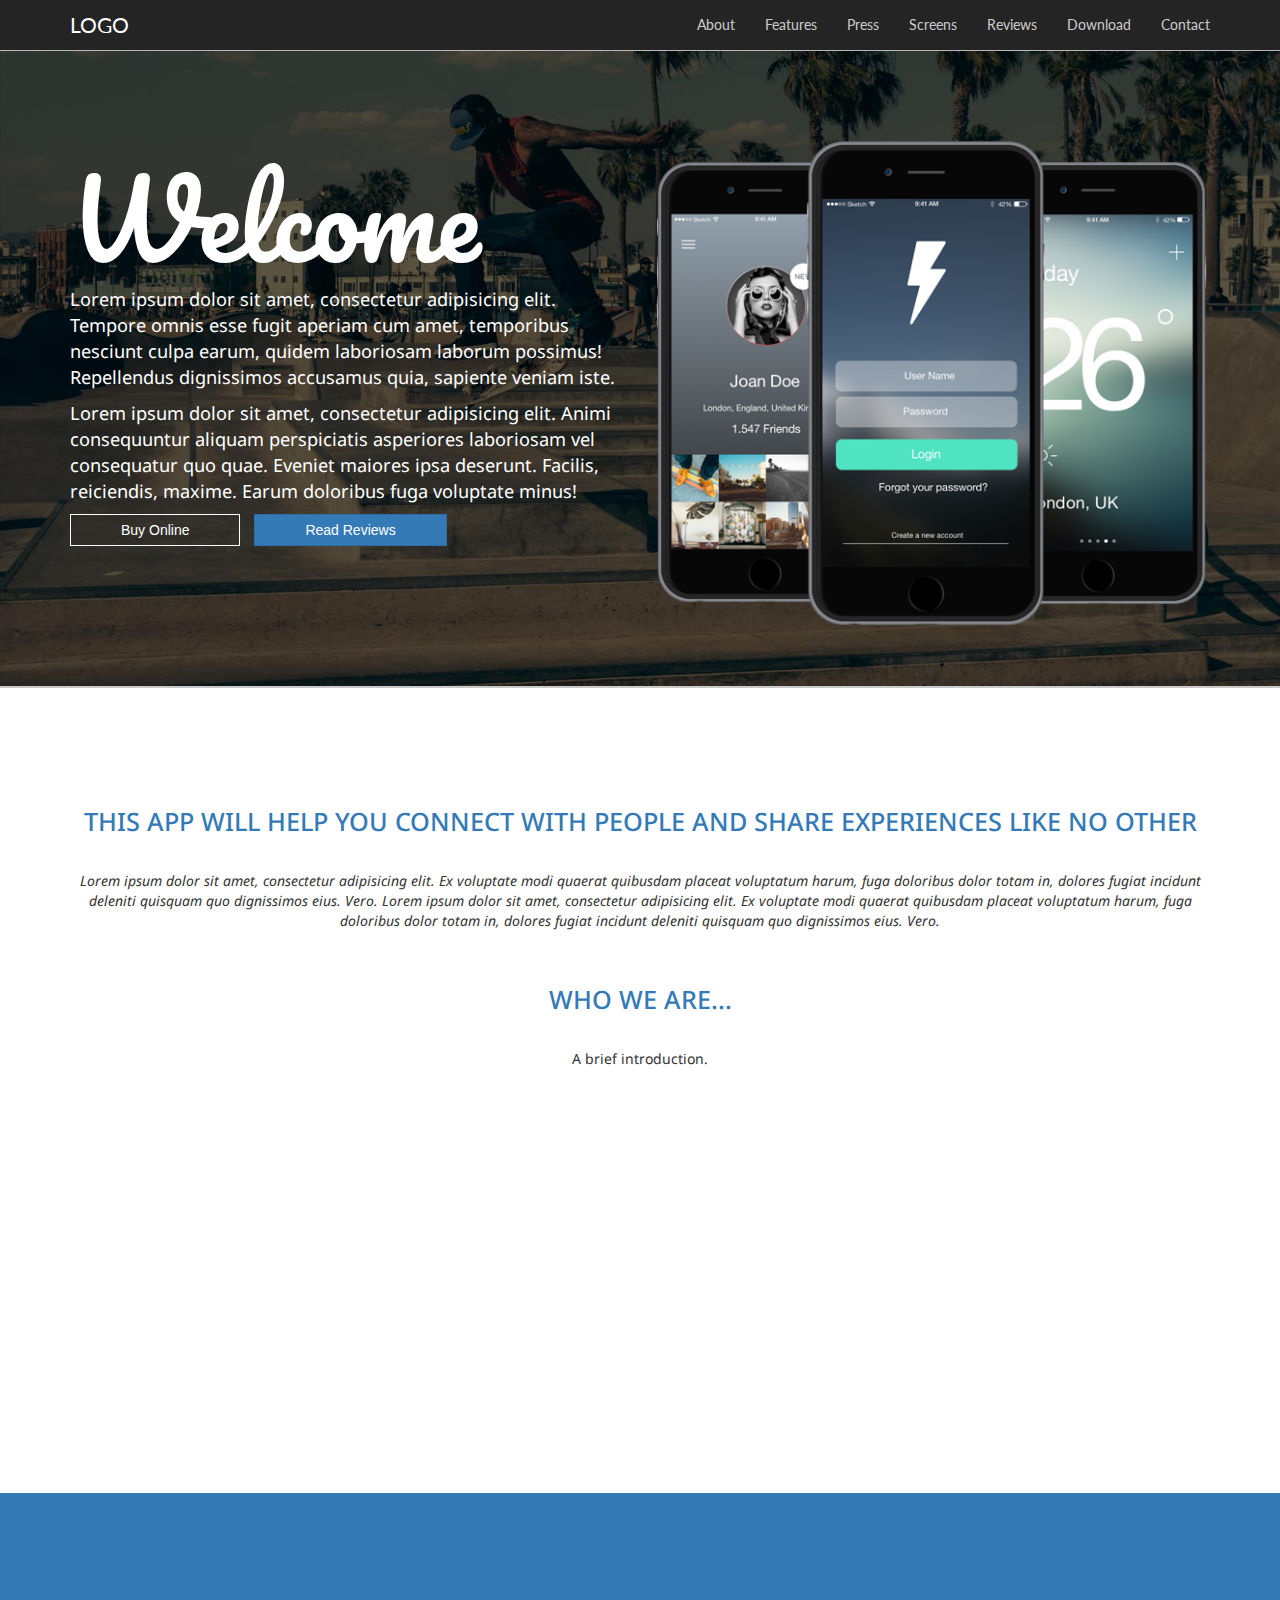
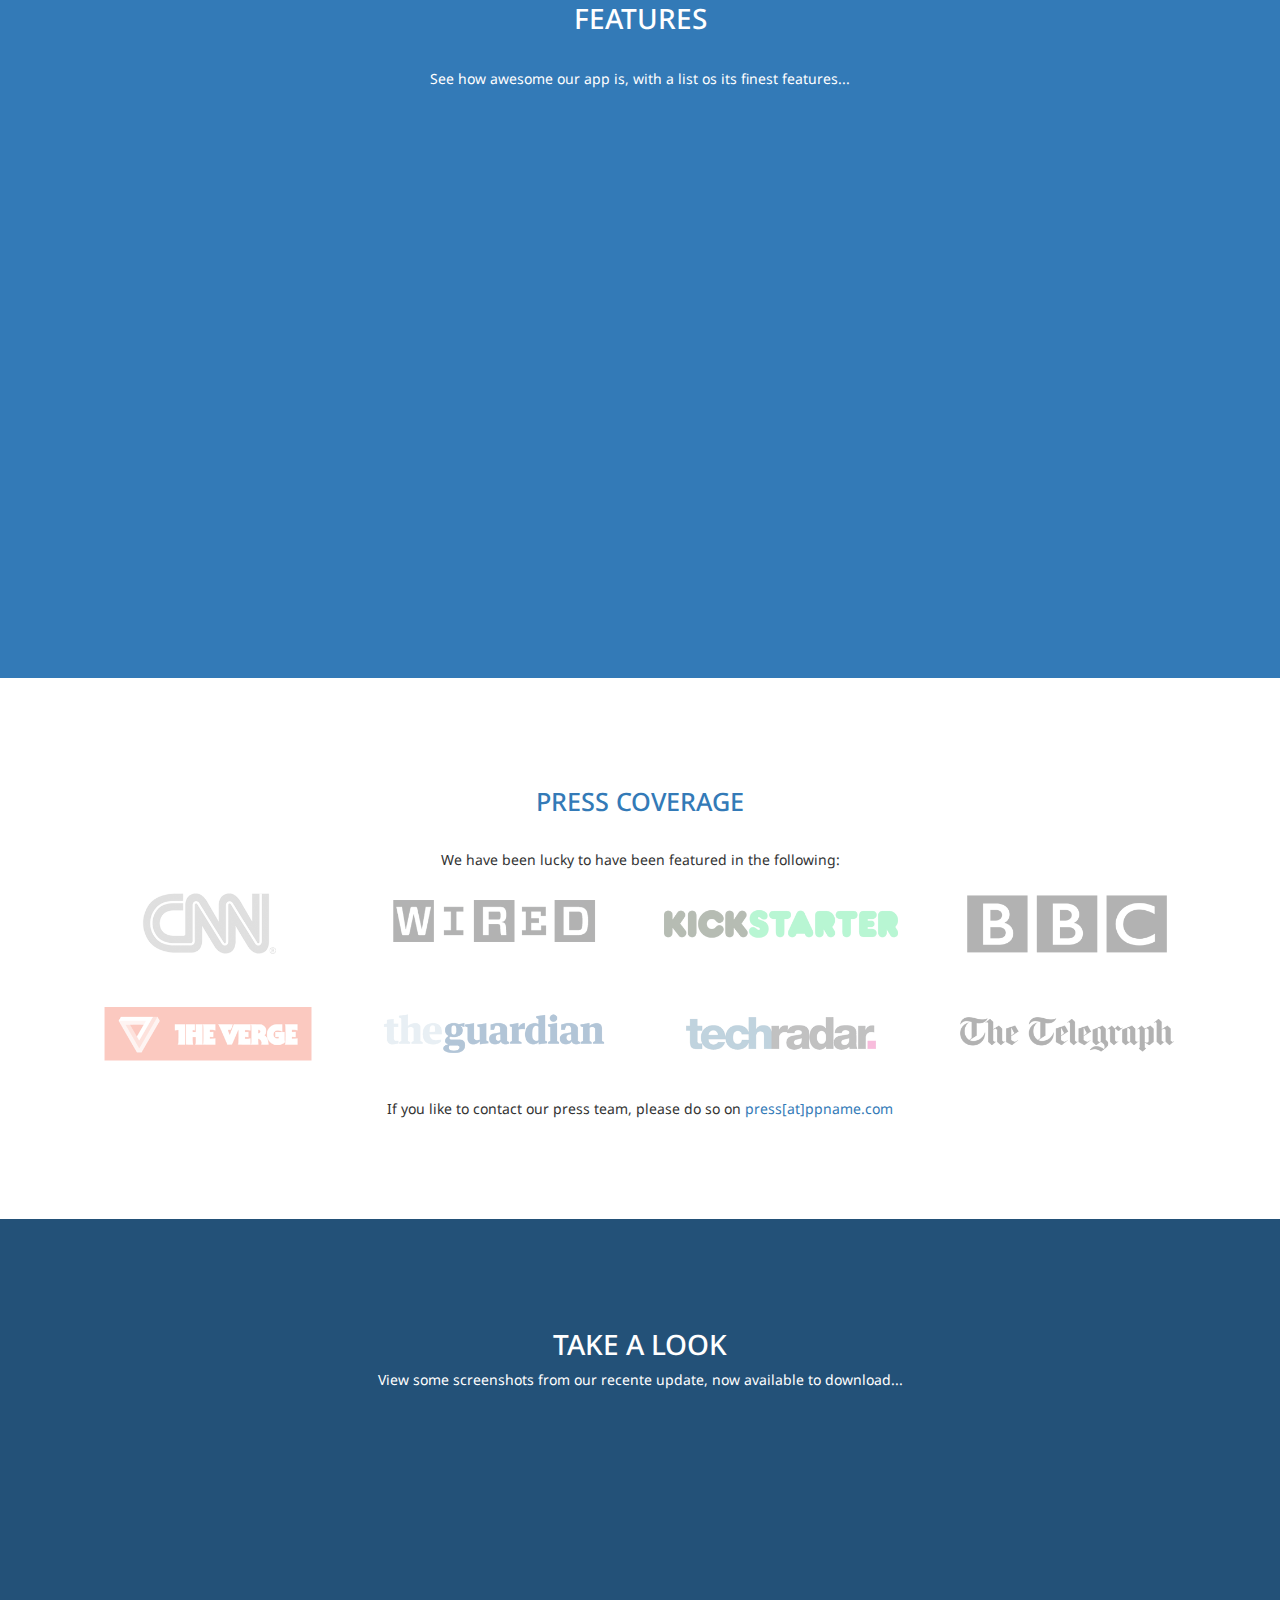
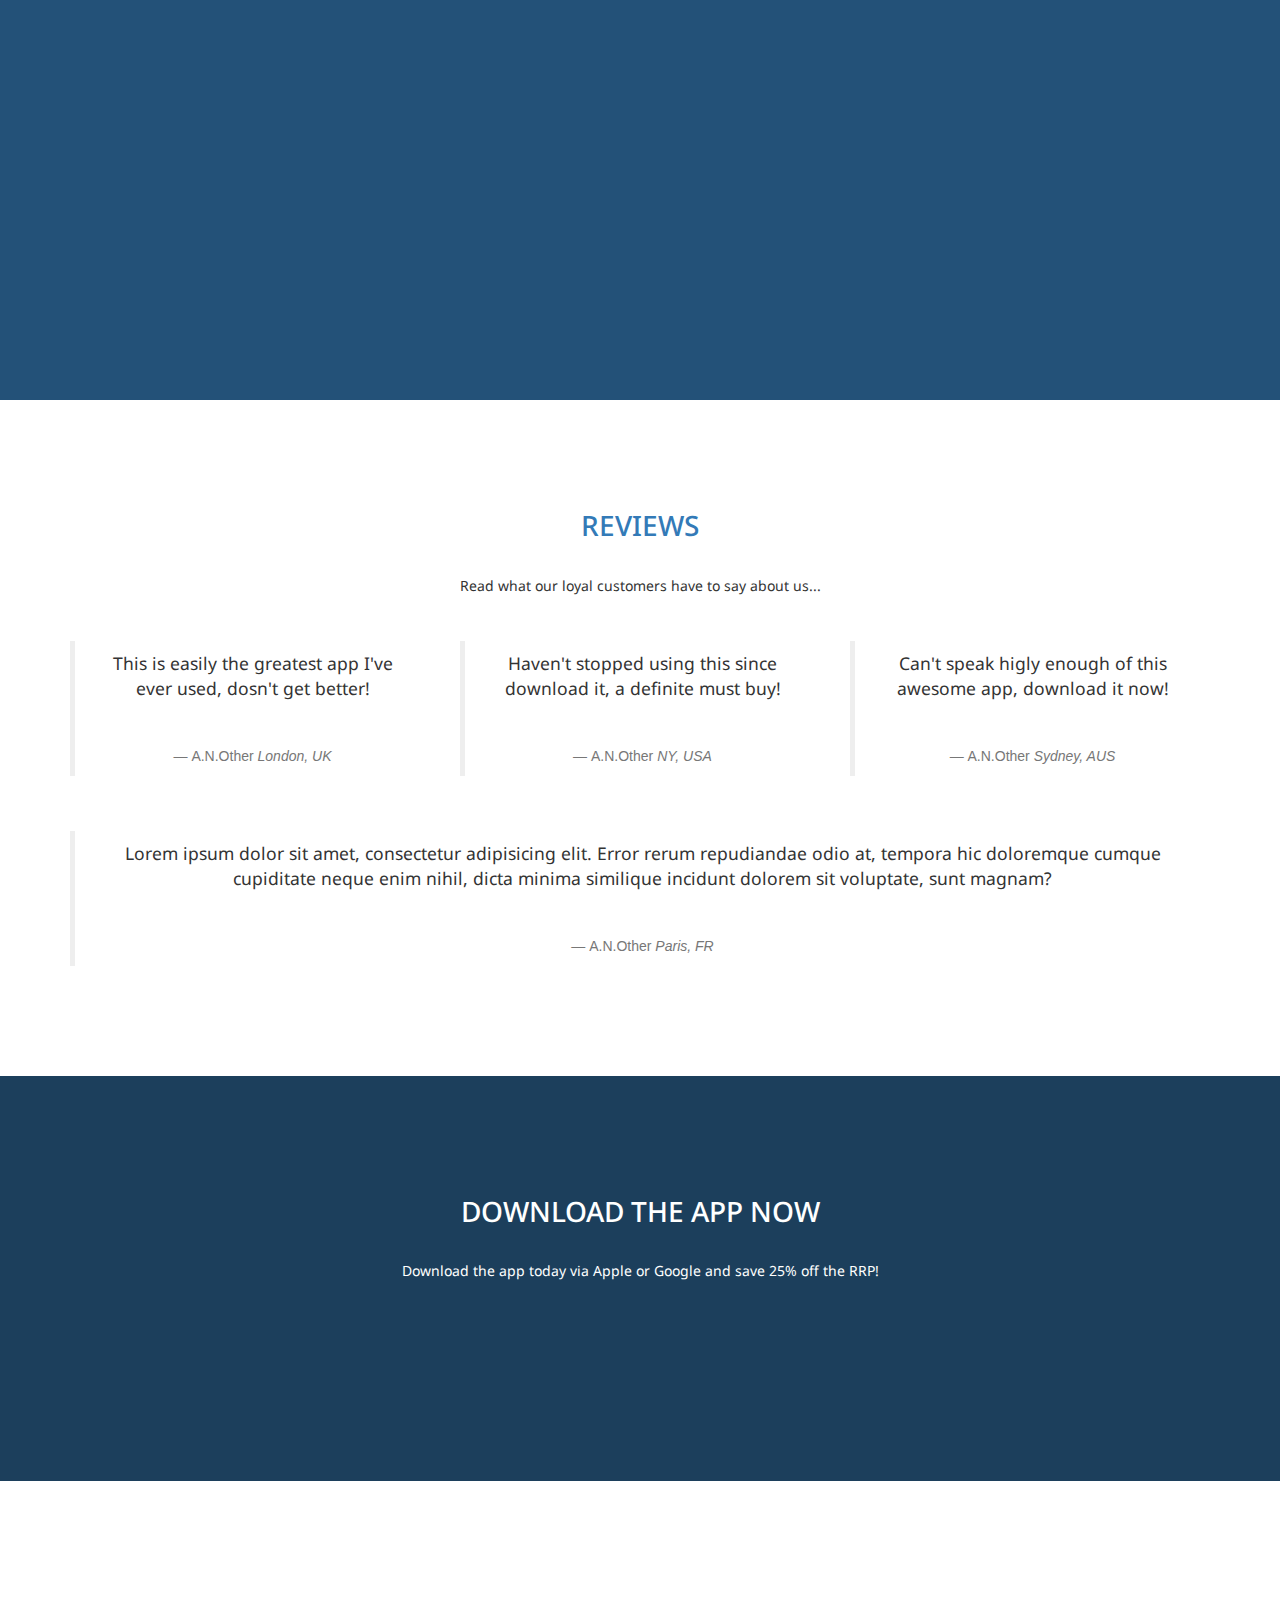
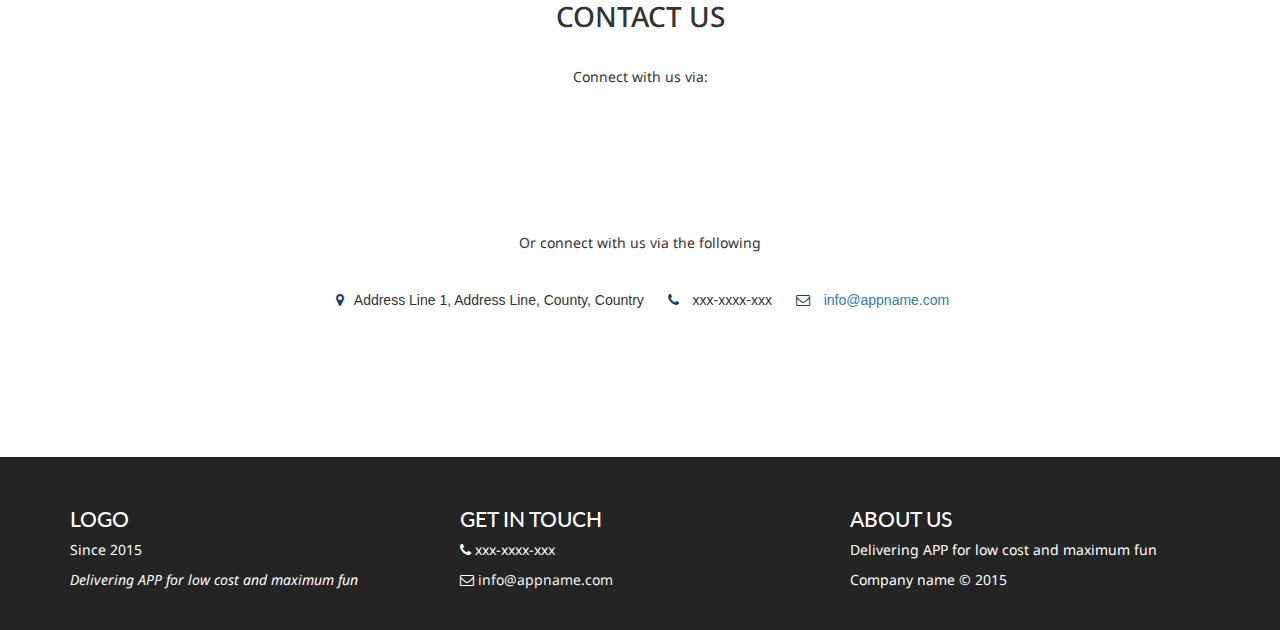
<file: index.html>
<!DOCTYPE html>
<html lang="en">
  <head>
    <meta charset="utf-8">
    <meta http-equiv="X-UA-Compatible" content="IE=edge">
    <meta name="viewport" content="width=device-width, initial-scale=1">
    <!-- The above 3 meta tags *must* come first in the head; any other head content must come *after* these tags -->
    <title>Udemi Bootstrap</title>

    <!-- Bootstrap -->
    <link href="css/bootstrap.min.css" rel="stylesheet">
    <!-- CSS -->
    <link rel="stylesheet" href="css/style.css">
    <!-- GOOGLE fonts -->
    <link href="https://fonts.googleapis.com/css?family=Lato" rel="stylesheet">
    <link href="https://fonts.googleapis.com/css?family=Pacifico" rel="stylesheet">
    <link href="https://fonts.googleapis.com/css?family=Droid+Sans" rel="stylesheet">
    <!-- FONT Awesome -->
    <link rel="stylesheet" href="font-awesome/css/font-awesome.min.css">
    <!-- ANIMATE -->
    <link rel="stylesheet" href="css/animate.min.css">

    <!-- HTML5 shim and Respond.js for IE8 support of HTML5 elements and media queries -->
    <!-- WARNING: Respond.js doesn't work if you view the page via file:// -->
    <!--[if lt IE 9]>
      <script src="https://oss.maxcdn.com/html5shiv/3.7.3/html5shiv.min.js"></script>
      <script src="https://oss.maxcdn.com/respond/1.4.2/respond.min.js"></script>
    <![endif]-->
  </head>
  <body data-spy="scroll" data-target="#myNavBar" data-offset="70">

<!-- NAVBAR -->
    <div id="myNavBar" class="navbar navbar-default navbar-fixed-top" role="navigation">
        <div class="container">

            <div class="navbar-header">
                <!-- Mobile 3 buttons -->
                <button type="button" class="navbar-toggle" data-toggle="collapse" data-target=".navbar-collapse">
                    <span class="sr-only">Toggle Navigation</span>
                        <span class="icon-bar"></span>
                        <span class="icon-bar"></span>
                        <span class="icon-bar"></span>
                </button>
                <!-- LOGO -->
                <a href="#" class="navbar-brand">LOGO</a>
            </div><!-- END Header -->

            <div class="navbar-collapse collapse">
                <ul class="nav navbar-nav navbar-right">
                    <li><a href="#about">About</a></li>
                    <li><a href="#features">Features</a></li>
                    <li><a href="#press">Press</a></li>
                    <li><a href="#screenshots">Screens</a></li>
                    <li><a href="#reviews">Reviews</a></li>
                    <li><a href="#buy">Download</a></li>
                    <li><a href="#contact">Contact</a></li>
                </ul>
            </div><!-- END navbar-collapse -->

        </div><!-- END container -->
    </div><!-- END navbar -->
    <!-- END NAVBAR -->


<!-- HEADER -->
    <div class="header">
        <div class="container">
            <div class="row">

                <div class="col-lg-6 col-md-6 col-sm-12 col-xs-12 wow fadeInLeft">
                    <h1>Welcome</h1>
                    <p>Lorem ipsum dolor sit amet, consectetur adipisicing elit. Tempore omnis esse fugit aperiam cum amet, temporibus nesciunt culpa earum, quidem laboriosam laborum possimus! Repellendus dignissimos accusamus quia, sapiente veniam iste.</p>
                    <p>Lorem ipsum dolor sit amet, consectetur adipisicing elit. Animi consequuntur aliquam perspiciatis asperiores laboriosam vel consequatur quo quae. Eveniet maiores ipsa deserunt. Facilis, reiciendis, maxime. Earum doloribus fuga voluptate minus!</p>

                    <ul class="list-inline">
                        <li><a href="#" class="btn btn-trans btn-md">Buy Online</a></li>
                        <li><a href="#" class="btn btn-primary btn-md">Read Reviews</a></li>
                    </ul>
                </div><!-- /col -->

                <div class="col-lg-6 col-md-6 col-sm-12 col-xs-12 wow fadeInRight" align="center">
                    <img class="img-responsive" src="img/devices.png" alt="">
                </div><!-- /col -->

            </div><!-- /row -->
        </div><!-- /container -->
    </div><!-- /header -->

    <!-- END HEADER -->


<!-- About -->
    <div class="about" id="about">
        <div class="container">

            <div class="row">
                <div class="col-lg-12 col-md-12">
                    <h1 class="wow fadeIn" data-wow-delay="0.4s">THIS APP WILL HELP YOU CONNECT WITH PEOPLE AND SHARE EXPERIENCES LIKE NO OTHER</h1>
                    <p class="wow fadeIn" data-wow-delay="0.8s"><em>Lorem ipsum dolor sit amet, consectetur adipisicing elit. Ex voluptate modi quaerat quibusdam placeat voluptatum harum, fuga doloribus dolor totam in, dolores fugiat incidunt deleniti quisquam quo dignissimos eius. Vero. Lorem ipsum dolor sit amet, consectetur adipisicing elit. Ex voluptate modi quaerat quibusdam placeat voluptatum harum, fuga doloribus dolor totam in, dolores fugiat incidunt deleniti quisquam quo dignissimos eius. Vero.</em></p>
                </div><!-- /col -->
                </div><!-- /row -->

                <div class="row">
                <div class="col-lg-12 col-md-12">
                    <h1>WHO WE ARE...</h1>
                    <P>A brief introduction.</P>
                </div><!-- /col -->
                </div><!-- /row -->

                <div class="row">
                <div class="col-lg-4 col-md-4 wow fadeIn" data-wow-delay="0.3">
                    <img class="img-circle" src="img/face1.jpg" alt="" >
                    <blockquote><p><em>Ex voluptate modi quaerat quibusdam placeat voluptatum harum <footer>J.Doe - Founder</footer></em></p></blockquote>
                </div><!-- /col -->

                <div class="col-lg-4 col-md-4 wow fadeIn" data-wow-delay="0.5s">
                    <img class="img-circle" src="img/face2.jpg" alt="" >
                    <blockquote><p><em>Ex voluptate modi quaerat quibusdam placeat voluptatum harum <footer>J.Doe - Director</footer></em></p></blockquote>
                </div><!-- /col -->

                <div class="col-lg-4 col-md-4 wow fadeIn" data-wow-delay="0.7s">
                    <img class="img-circle" src="img/face3.jpg" alt="" >
                    <blockquote><p><em>Ex voluptate modi quaerat quibusdam placeat voluptatum harum <footer>J.Doe - Finances</footer></em></p></blockquote>
                </div><!-- /col -->
            </div><!-- /row -->

        </div><!-- /container -->
    </div><!-- /about -->
    <!-- END About -->


<!-- FEATURES -->
    <div class="features" id="features">
        <div class="container">

            <div class="row">
                <div class="col-lg-12 col-md-12">
                    <h1>FEATURES</h1>
                    <p>See how awesome our app is, with a list os its finest features...</p>
                </div><!-- /col -->
            </div><!-- /row -->

            <div class="row">
                <div class="col-lg-4 col-md-4 wow bounceInLeft">
                    <i class="fa fa-cloud-upload fa-3x" aria-hidden="true"></i>
                    <h4>Sync All Devices</h4>
                    <p>This app will sync all of your information across all your devices with just one single login.</p>

                    <i class="fa fa-map-pin fa-3x" aria-hidden="true"></i>
                    <h4>Location Services</h4>
                    <p>Share your location with your friends so you can keep in touch, no matter where you are.</p>

                    <i class="fa fa-battery-full fa-3x" aria-hidden="true"></i>
                    <h4>Conserve Battery Life</h4>
                    <p>Low level battery usage will ensure thet the app will not down your battery, even when the app is running in the background.</p>
                </div><!-- /col -->

                <div class="col-lg-4 col-md-4 wow fadeIn" data-wow-delay="0.2s" align="center">
                    <img class="img-responsibe" src="img/screenshots/iphonescreen.png" alt="" >
                </div><!-- /col -->

                <div class="col-lg-4 col-md-4 wow bounceInRight">
                    <i class="fa fa-share-square-o fa-3x" aria-hidden="true"></i>
                    <h4>Share With Friends</h4>
                    <p>Send your best post or latest gossip to friends with the quick share button.</p>

                    <i class="fa fa-film fa-3x" aria-hidden="true"></i>
                    <h4>Stream on the go</h4>
                    <p>Download your videosto your device or stream video with superfast 4g data.</p>

                    <i class="fa fa-safari fa-3x" aria-hidden="true"></i>
                    <h4>Cross Browser</h4>
                    <p>Log into your desktop site and view your feed and videos on any browser at any time, even share links direct from your profile on the web.</p>
                </div><!-- /col -->
            </div><!-- /row -->

        </div><!-- /container -->
    </div><!-- /about -->
    <!-- END Features -->


<!-- PRESS -->
    <div class="press" id="press">
        <div class="container">

            <div class="row">
            <div class="col-lg-12 col-md-12">
                <h1>PRESS COVERAGE</h1>
                <P>We have been lucky to have been featured in the following:</P>
            </div><!-- /col-->
            </div><!-- /row -->

            <div class="row">
            <div class="col-lg-12 col-md-12">
                <ul class="press-logo list-inline">
                    <li class="col-lg-3 col-md-3 col-sm-3 col-xs-6"><a href="#"><img src="img/logos/cnn.png" alt="" class="img-responsive"></a></li>
                    <li class="col-lg-3 col-md-3 col-sm-3 col-xs-6"><a href="#"><img src="img/logos/wired.png" alt="" class="img-responsive"></a></li>
                    <li class="col-lg-3 col-md-3 col-sm-3 col-xs-6"><a href="#"><img src="img/logos/kickstarter.png" alt="" class="img-responsive"></a></li>
                    <li class="col-lg-3 col-md-3 col-sm-3 col-xs-6"><a href="#"><img src="img/logos/bbc.png" alt="" class="img-responsive"></a></li>
                </ul>

                <ul class="press-logo list-inline">
                    <li class="col-lg-3 col-md-3 col-sm-3 col-xs-6"><a href="#"><img src="img/logos/verge.png" alt="" class="img-responsive"></a></li>
                    <li class="col-lg-3 col-md-3 col-sm-3 col-xs-6"><a href="#"><img src="img/logos/guardian.png" alt="" class="img-responsive"></a></li>
                    <li class="col-lg-3 col-md-3 col-sm-3 col-xs-6"><a href="#"><img src="img/logos/techradar.png" alt="" class="img-responsive"></a></li>
                    <li class="col-lg-3 col-md-3 col-sm-3 col-xs-6"><a href="#"><img src="img/logos/telegraph.png" alt="" class="img-responsive"></a></li>
                </ul>
            </div><!-- /col-->
            </div><!-- /row -->

            <div class="row">
            <div class="col-lg-12 col-md-12">
                <p>If you like to contact our press team, please do so on <a href="mailto:press@ppname.com">press[at]ppname.com</a></p>
            </div><!-- /col-->
            </div><!-- /row -->


        </div><!-- /container -->
    </div><!-- /press -->
    <!-- END PRESS -->


<!-- SCREENSHOTS -->
    <div class="screenshots" id="screenshots">
        <div class="container">

            <div class="row">
                <div class="col-lg-12 col-md-12">
                    <h1>TAKE A LOOK</h1>
                    <p>View some screenshots from our recente update, now available to download...</p>
                </div><!-- /col -->
            </div><!-- /row -->

            <div class="row">
                <div class="col-lg-3 col-md-3 col-sm-6 col-xs-6 wow flipInY" data-wow-delay="0.2">
                    <img src="img/screenshots/profile-home.jpg" alt="" class="img-responsive">
                </div><!-- /col -->

                <div class="col-lg-3 col-md-3 col-sm-6 col-xs-6 wow flipInY" data-wow-delay="0.3">
                    <img src="img/screenshots/photostream.jpg" alt="" class="img-responsive">
                </div><!-- /col -->

                <div class="col-lg-3 col-md-3 col-sm-6 col-xs-6 wow flipInY" data-wow-delay="0.4">
                    <img src="img/screenshots/messenger-overview.jpg" alt="" class="img-responsive">
                </div><!-- /col -->

                <div class="col-lg-3 col-md-3 col-sm-6 col-xs-6 wow flipInY" data-wow-delay="0.5">
                    <img src="img/screenshots/weather.jpg" alt="" class="img-responsive">
                </div><!-- /col -->

            </div><!-- /row -->

        </div><!-- /container -->
    </div><!-- /screenshote -->
    <!-- END SCREENSHOTS -->


<!-- REVIEWS -->
    <div class="reviews" id="reviews">
        <div class="container">

            <div class="row">
                <div class="col-lg-12 col-md-12">
                    <h1>REVIEWS</h1>
                    <p>Read what our loyal customers have to say about us...</p>
                </div><!-- /col -->
            </div><!-- /row -->

            <div class="row">
                <div class="col-lg-4 col-md-4">
                    <blockquote><p>This is easily the greatest app I've ever used, dosn't get better!</p><footer>A.N.Other <cite>London, UK</cite></footer></blockquote>
                </div><!-- /col -->

                <div class="col-lg-4 col-md-4">
                    <blockquote><p>Haven't stopped using this since download it, a definite must buy!</p><footer>A.N.Other <cite>NY, USA</cite></footer></blockquote>
                </div><!-- /col -->

                <div class="col-lg-4 col-md-4">
                    <blockquote><p>Can't speak higly enough of this awesome app, download it now!</p><footer>A.N.Other <cite>Sydney, AUS</cite></footer></blockquote>
                </div><!-- /col -->
            </div><!-- /row -->

            <div class="row">
                <div class="line2 col-lg-12 col-md-12">
                    <blockquote><p>Lorem ipsum dolor sit amet, consectetur adipisicing elit. Error rerum repudiandae odio at, tempora hic doloremque cumque cupiditate neque enim nihil, dicta minima similique incidunt dolorem sit voluptate, sunt magnam?</p><footer>A.N.Other <cite>Paris, FR</cite></footer></blockquote>
                </div><!-- /col -->
            </div><!-- /row -->

        </div><!-- /container -->
    </div><!-- /reviews -->
    <!-- END REVIEWS -->


<!-- BUY -->
    <div class="buy" id="buy">
        <div class="container">

            <div class="row">
                <div class="col-lg-12 col-md-12">
                    <h1>DOWNLOAD THE APP NOW</h1>
                    <p>Download the app today via Apple or Google and save 25% off the RRP!</p>
                </div><!-- /col -->
            </div><!-- /row -->

            <div class="row">
                <div class="col-lg-12 col-md-12">
                    <button class="wow bounceInLeft"><a href="http://www.apple.com" target="blank"><img class="img-responsive" src="img/app-store.png" alt=""></a></button>
                    <button class="wow bounceInRight"><a href="http://www.apple.com" target="blank"><img class="img-responsive" src="img/google-play.png" alt=""></a></button>
                </div><!-- /col -->
            </div><!-- /row -->

        </div><!-- /container -->
    </div><!-- /buy -->
    <!-- END BUY -->


<!-- CONTACT -->
    <div class="contact" id="contact">
        <div class="container">

            <div class="row">
            <div class="col-lg-12 col-md-12">
                <h1>CONTACT US</h1>
                <p>Connect with us via:</p>

                <ul class="list-inline">
                    <li class="wow fadeIn" data-wow-delay="0.2s"><a href="http://www.flickr.com"><i class="fa fa-flickr fa-4x" aria-hidden="true"></i></a></li>
                    <li class="wow fadeIn" data-wow-delay="0.3s"><a href="http://www.facebook.com"><i class="fa fa-facebook-official fa-4x" aria-hidden="true"></i></a></li>
                    <li class="wow fadeIn" data-wow-delay="0.4s"><a href="http://www.twitter.com"><i class="fa fa-twitter-square fa-4x" aria-hidden="true"></i></a></li>
                    <li class="wow fadeIn" data-wow-delay="0.5s"><a href="http://www.instagram.com"><i class="fa fa-instagram fa-4x" aria-hidden="true"></i></a></li>
                    <li class="wow fadeIn" data-wow-delay="0.6s"><a href="http://www.linkedin.com"><i class="fa fa-linkedin-square fa-4x" aria-hidden="true"></i></a></li>
                    <li class="wow fadeIn" data-wow-delay="0.7s"><a href="http://www.pinterest.com"><i class="fa fa-pinterest-square fa-4x" aria-hidden="true"></i></a></li>
                </ul>
            </div><!-- /col -->
            </div><!-- /row -->

            <div class="row">
            <div class="col-lg-12 col-md-12">
                <p>Or connect with us via the following</p>

                <ul class="list-inline">
                    <li><i class="fa fa-map-marker" aria-hidden="true"></i>Address Line 1, Address Line, County, Country</li>
                    <li><i class="fa fa-phone" aria-hidden="true"></i> xxx-xxxx-xxx</li>
                    <li><i class="fa fa-envelope-o" aria-hidden="true"></i><a href="mailto:info@appname.com"> info@appname.com</a></li>
                </ul>
            </div><!-- /col -->
            </div><!-- /row -->

        </div><!-- /container -->
    </div><!-- /contact -->
    <!-- END CONTACT -->

<!-- FOOTER -->
    <div class="footer">
        <div class="container">
            <div class="row">

                <div class="col-lg-4 col-md-4">
                    <h1>LOGO</h1>
                    <p>Since 2015</p>
                    <p><em>Delivering APP for low cost and maximum fun</em></p>
                </div> <!-- /col -->

                <div class="col-lg-4 col-md-4">
                    <h1>GET IN TOUCH</h1>
                    <p><i class="fa fa-phone" aria-hidden="true"></i> xxx-xxxx-xxx</p>
                    <p><i class="fa fa-envelope-o" aria-hidden="true"></i><a href="mailto:info@appname.com"> info@appname.com</a></p>
                </div> <!-- /col -->

                <div class="col-lg-4 col-md-4">
                    <h1>ABOUT US</h1>
                    <p>Delivering APP for low cost and maximum fun</p>
                    <p>Company name &copy; 2015</p>
                </div> <!-- /col -->

            </div><!-- /row -->
        </div><!-- /container -->
    </div><!-- /footer -->

    <!-- END FOOTER -->





















    <!-- jQuery (necessary for Bootstrap's JavaScript plugins) -->
    <script src="https://ajax.googleapis.com/ajax/libs/jquery/1.12.4/jquery.min.js"></script>
    <!-- Include all compiled plugins (below), or include individual files as needed -->
    <script src="js/bootstrap.min.js"></script>
    <!-- WOW. JS = http://mynameismatthieu.com/WOW/docs.html -->
    <script src="js/wow.min.js"></script>
              <script>
              new WOW().init();
              </script>
  </body>
</html>
</file>
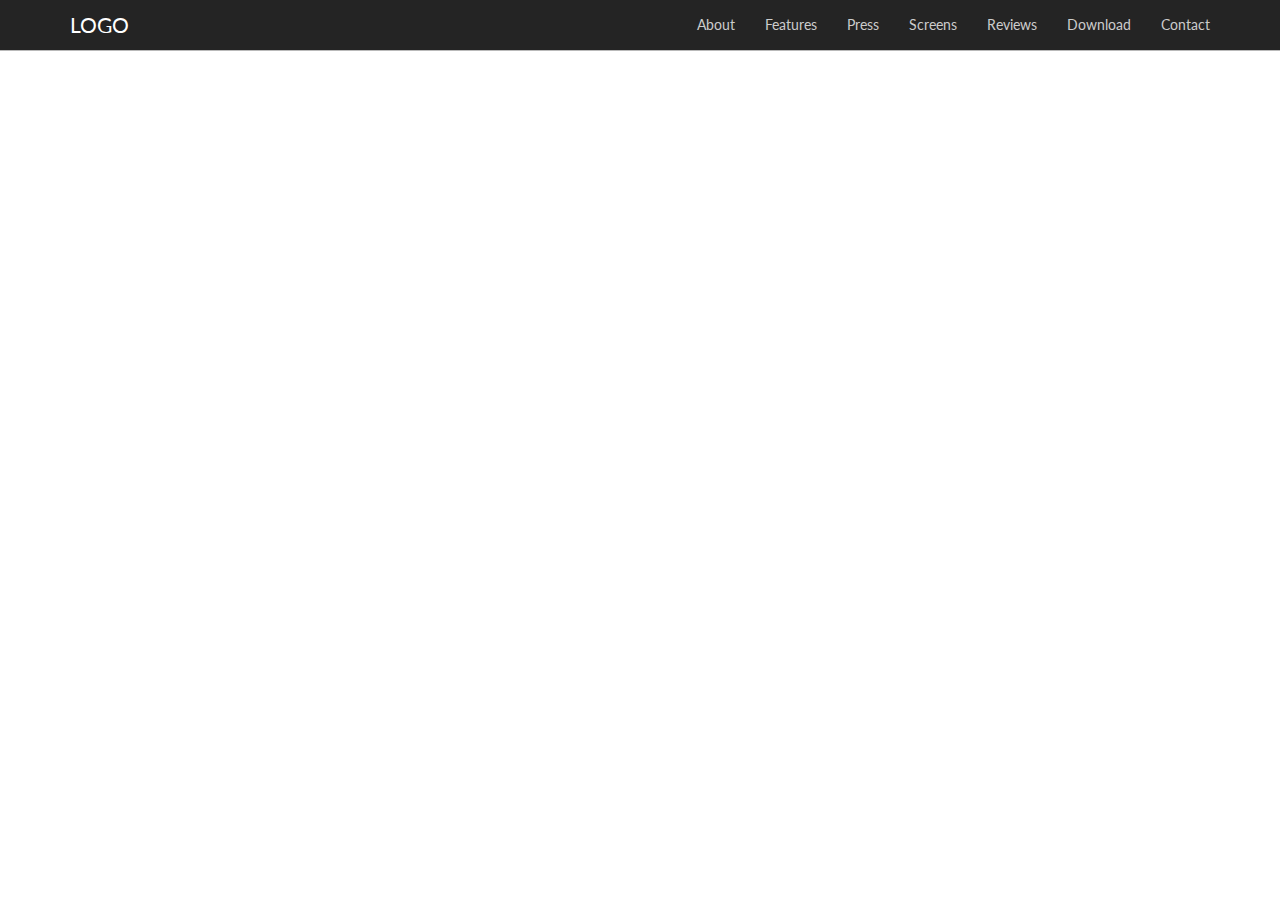
<file: 000 - Original Files/001-landing-page-navbar/index.html>
<!DOCTYPE html>
<html lang="en">
  <head>
    <meta charset="utf-8">
    <meta http-equiv="X-UA-Compatible" content="IE=edge">
    <meta name="viewport" content="width=device-width, initial-scale=1">
    <!-- The above 3 meta tags *must* come first in the head; any other head content must come *after* these tags -->
    <title>Bootstrap 101 Template</title>

    <!-- Bootstrap -->
    <link href="css/bootstrap.min.css" rel="stylesheet">
    <link rel="stylesheet" type="text/css" href="css/style.css">
    
    
    <link href='https://fonts.googleapis.com/css?family=Lato' rel='stylesheet' type='text/css'>

    <!-- HTML5 shim and Respond.js for IE8 support of HTML5 elements and media queries -->
    <!-- WARNING: Respond.js doesn't work if you view the page via file:// -->
    <!--[if lt IE 9]>
      <script src="https://oss.maxcdn.com/html5shiv/3.7.2/html5shiv.min.js"></script>
      <script src="https://oss.maxcdn.com/respond/1.4.2/respond.min.js"></script>
    <![endif]-->
  </head>
  <body>
  
  <!-- NAVBAR -->
	<div class="navbar navbar-default navbar-fixed-top" role="navigation">
		<div class="container">
	
			<div class="navbar-header">
			
				<button type="button" class="navbar-toggle" data-toggle="collapse" data-target=".navbar-collapse">
				<span class="sr-only">Toggle navigation</span>
					<span class="icon-bar"></span>
					<span class="icon-bar"></span>
					<span class="icon-bar"></span>
				</button>
			
				<a class="navbar-brand" href="#">LOGO</a>
			
			</div>
			
			<div class="navbar-collapse collapse">
				<ul class="nav navbar-nav navbar-right">
					<li><a href="#">About</a></li>
					<li><a href="#">Features</a></li>
					<li><a href="#">Press</a></li>
					<li><a href="#">Screens</a></li>
					<li><a href="#">Reviews</a></li>
					<li><a href="#">Download</a></li>
					<li><a href="#">Contact</a></li>
				</ul>
			</div>
			
		</div>
	</div>
	
	<!-- END NAVBAR -->
	

    <!-- jQuery (necessary for Bootstrap's JavaScript plugins) -->
    <script src="https://ajax.googleapis.com/ajax/libs/jquery/1.11.3/jquery.min.js"></script>
    <!-- Include all compiled plugins (below), or include individual files as needed -->
    <script src="js/bootstrap.min.js"></script>
  </body>
</html>
</file>
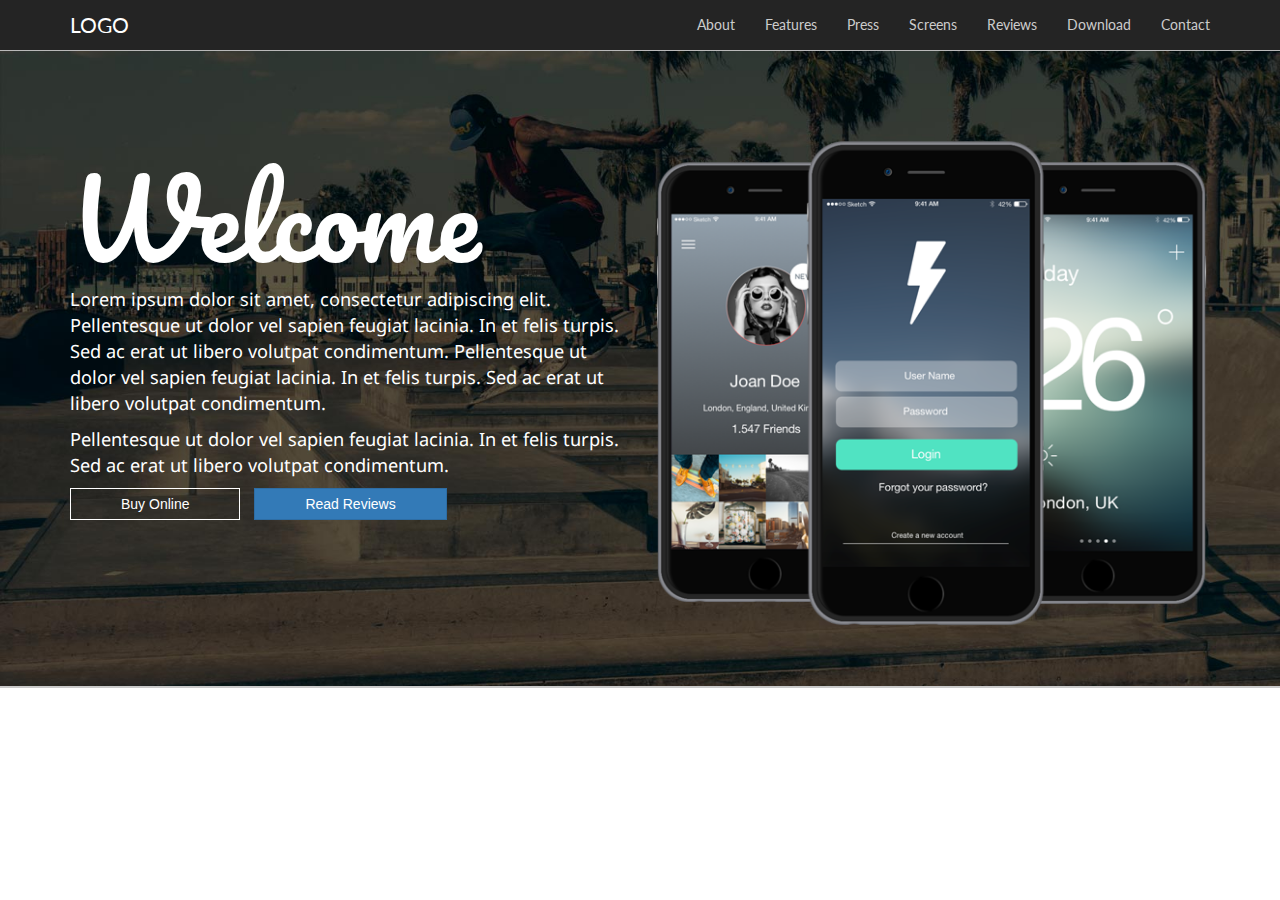
<file: 000 - Original Files/002-Header section files/index.html>
<!DOCTYPE html>
<html lang="en">
  <head>
    <meta charset="utf-8">
    <meta http-equiv="X-UA-Compatible" content="IE=edge">
    <meta name="viewport" content="width=device-width, initial-scale=1">
    <!-- The above 3 meta tags *must* come first in the head; any other head content must come *after* these tags -->
    <title>Bootstrap 101 Template</title>

    <!-- Bootstrap -->
    <link href="css/bootstrap.min.css" rel="stylesheet">
    <link rel="stylesheet" type="text/css" href="css/style.css">
    
    
    <link href='https://fonts.googleapis.com/css?family=Lato' rel='stylesheet' type='text/css'>
    <link href='https://fonts.googleapis.com/css?family=Pacifico' rel='stylesheet' type='text/css'>
    <link href='https://fonts.googleapis.com/css?family=Droid+Sans' rel='stylesheet' type='text/css'>

    <!-- HTML5 shim and Respond.js for IE8 support of HTML5 elements and media queries -->
    <!-- WARNING: Respond.js doesn't work if you view the page via file:// -->
    <!--[if lt IE 9]>
      <script src="https://oss.maxcdn.com/html5shiv/3.7.2/html5shiv.min.js"></script>
      <script src="https://oss.maxcdn.com/respond/1.4.2/respond.min.js"></script>
    <![endif]-->
  </head>
  <body>
  
  <!-- NAVBAR -->
	<div class="navbar navbar-default navbar-fixed-top" role="navigation">
		<div class="container">
	
			<div class="navbar-header">
			
				<button type="button" class="navbar-toggle" data-toggle="collapse" data-target=".navbar-collapse">
				<span class="sr-only">Toggle navigation</span>
					<span class="icon-bar"></span>
					<span class="icon-bar"></span>
					<span class="icon-bar"></span>
				</button>
			
				<a class="navbar-brand" href="#">LOGO</a>
			
			</div>
			
			<div class="navbar-collapse collapse">
				<ul class="nav navbar-nav navbar-right">
					<li><a href="#">About</a></li>
					<li><a href="#">Features</a></li>
					<li><a href="#">Press</a></li>
					<li><a href="#">Screens</a></li>
					<li><a href="#">Reviews</a></li>
					<li><a href="#">Download</a></li>
					<li><a href="#">Contact</a></li>
				</ul>
			</div>
			
		</div>
	</div>
	
	<!-- END NAVBAR -->
	
	
	<!-- HEADER -->
	
	<div class="header">
		<div class="container">
			<div class="row">
	
				<div class="col-lg-6 col-md-6 col-sm-12 col-xs-12">
					<h1>Welcome</h1>
					<p>Lorem ipsum dolor sit amet, consectetur adipiscing elit. Pellentesque ut dolor vel sapien feugiat lacinia. In et felis turpis. Sed ac erat ut libero volutpat condimentum. Pellentesque ut dolor vel sapien feugiat lacinia. In et felis turpis. Sed ac erat ut libero volutpat condimentum.</p>
					<p>Pellentesque ut dolor vel sapien feugiat lacinia. In et felis turpis. Sed ac erat ut libero volutpat condimentum.</p>
				
				    <ul class="list-inline">
				    <li><a href="#" class="btn btn-trans btn-md"> Buy Online</a></li>
				    <li><a href="#" class="btn btn-primary btn-md"> Read Reviews</a></li>
				    </ul>
				
				</div>
				
				<div class="col-lg-6 col-md-6 col-sm-12 col-xs-12" align="center">
				
					<img class="img-responsive" src="img/devices.png"/>
				
				</div>
					
			</div>
		</div>
	</div>
	
	<!-- END HEADER -->

    <!-- jQuery (necessary for Bootstrap's JavaScript plugins) -->
    <script src="https://ajax.googleapis.com/ajax/libs/jquery/1.11.3/jquery.min.js"></script>
    <!-- Include all compiled plugins (below), or include individual files as needed -->
    <script src="js/bootstrap.min.js"></script>
  </body>
</html>
</file>
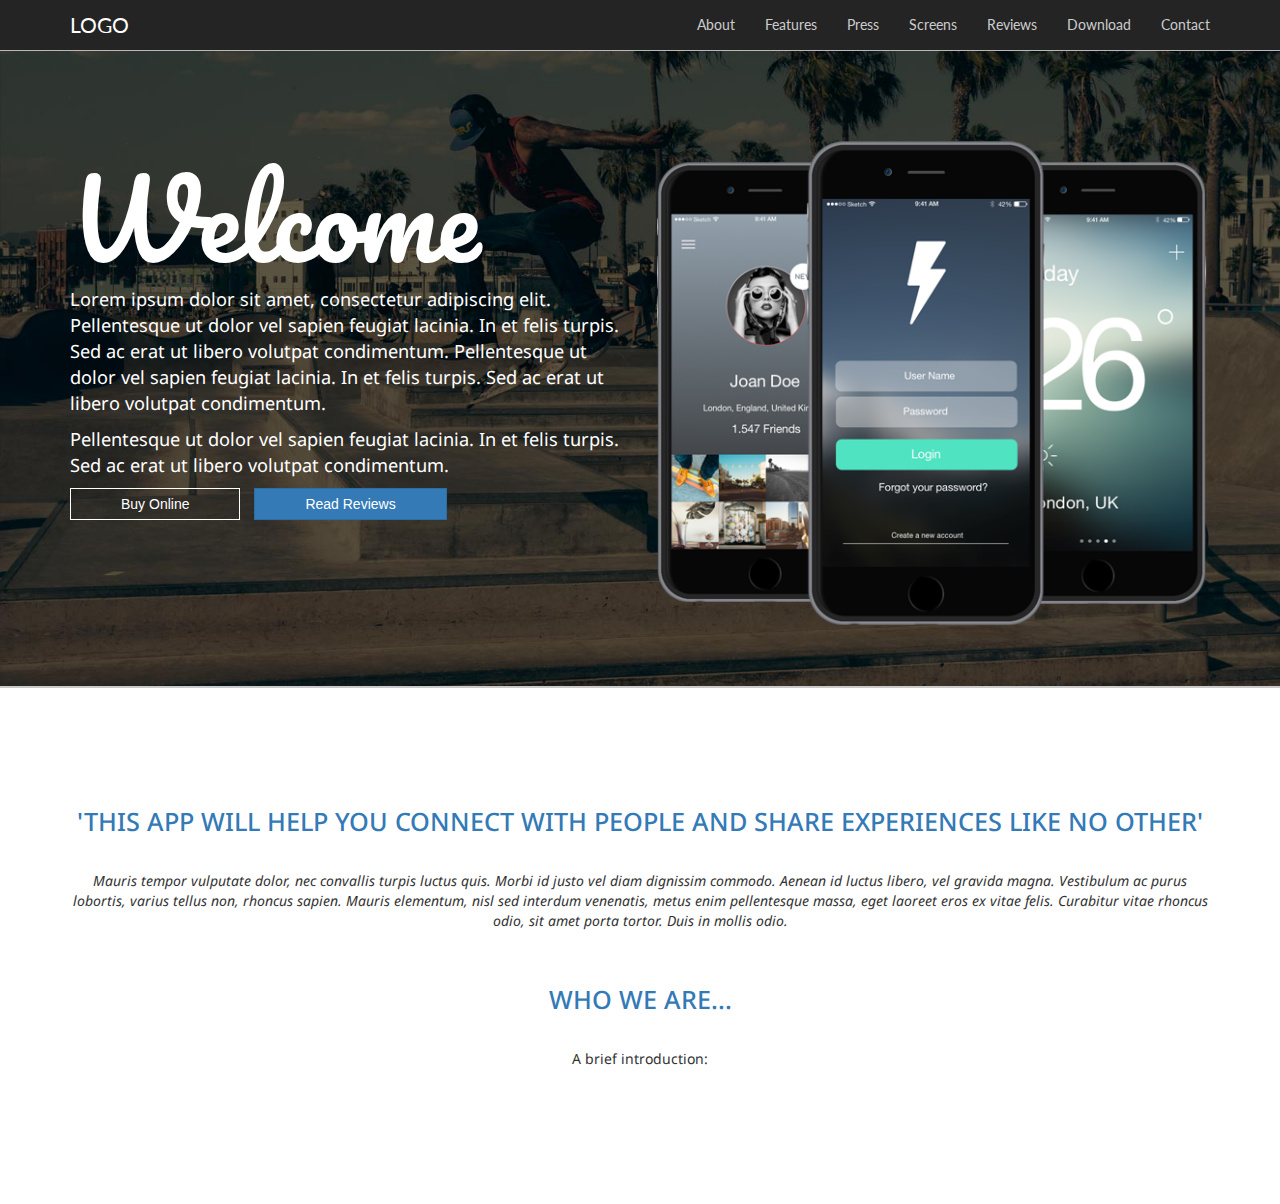
<file: 000 - Original Files/003-About section files/index.html>
<!DOCTYPE html>
<html lang="en">
  <head>
    <meta charset="utf-8">
    <meta http-equiv="X-UA-Compatible" content="IE=edge">
    <meta name="viewport" content="width=device-width, initial-scale=1">
    <!-- The above 3 meta tags *must* come first in the head; any other head content must come *after* these tags -->
    <title>Bootstrap 101 Template</title>

    <!-- Bootstrap -->
    <link href="css/bootstrap.min.css" rel="stylesheet">
    <link rel="stylesheet" type="text/css" href="css/style.css">
    
    
    <link href='https://fonts.googleapis.com/css?family=Lato' rel='stylesheet' type='text/css'>
    <link href='https://fonts.googleapis.com/css?family=Pacifico' rel='stylesheet' type='text/css'>
    <link href='https://fonts.googleapis.com/css?family=Droid+Sans' rel='stylesheet' type='text/css'>

    <!-- HTML5 shim and Respond.js for IE8 support of HTML5 elements and media queries -->
    <!-- WARNING: Respond.js doesn't work if you view the page via file:// -->
    <!--[if lt IE 9]>
      <script src="https://oss.maxcdn.com/html5shiv/3.7.2/html5shiv.min.js"></script>
      <script src="https://oss.maxcdn.com/respond/1.4.2/respond.min.js"></script>
    <![endif]-->
  </head>
  <body>
  
  <!-- NAVBAR -->
	<div class="navbar navbar-default navbar-fixed-top" role="navigation">
		<div class="container">
	
			<div class="navbar-header">
			
				<button type="button" class="navbar-toggle" data-toggle="collapse" data-target=".navbar-collapse">
				<span class="sr-only">Toggle navigation</span>
					<span class="icon-bar"></span>
					<span class="icon-bar"></span>
					<span class="icon-bar"></span>
				</button>
			
				<a class="navbar-brand" href="#">LOGO</a>
			
			</div>
			
			<div class="navbar-collapse collapse">
				<ul class="nav navbar-nav navbar-right">
					<li><a href="#">About</a></li>
					<li><a href="#">Features</a></li>
					<li><a href="#">Press</a></li>
					<li><a href="#">Screens</a></li>
					<li><a href="#">Reviews</a></li>
					<li><a href="#">Download</a></li>
					<li><a href="#">Contact</a></li>
				</ul>
			</div>
			
		</div>
	</div>
	
	<!-- END NAVBAR -->
	
	
	<!-- HEADER -->
	
	<div class="header">
		<div class="container">
			<div class="row">
	
				<div class="col-lg-6 col-md-6 col-sm-12 col-xs-12">
					<h1>Welcome</h1>
					<p>Lorem ipsum dolor sit amet, consectetur adipiscing elit. Pellentesque ut dolor vel sapien feugiat lacinia. In et felis turpis. Sed ac erat ut libero volutpat condimentum. Pellentesque ut dolor vel sapien feugiat lacinia. In et felis turpis. Sed ac erat ut libero volutpat condimentum.</p>
					<p>Pellentesque ut dolor vel sapien feugiat lacinia. In et felis turpis. Sed ac erat ut libero volutpat condimentum.</p>
				
				    <ul class="list-inline">
				    <li><a href="#" class="btn btn-trans btn-md"> Buy Online</a></li>
				    <li><a href="#" class="btn btn-primary btn-md"> Read Reviews</a></li>
				    </ul>
				
				</div>
				
				<div class="col-lg-6 col-md-6 col-sm-12 col-xs-12" align="center">
				
					<img class="img-responsive" src="img/devices.png"/>
				
				</div>
					
			</div>
		</div>
	</div>
	
	<!-- END HEADER -->
	
	
	
	<!-- ABOUT -->
	
	<div class="about">
		<div class="container">
	
			<div class="row">
			<div class="col-lg-12 col-md-12">
				<h1>'THIS APP WILL HELP YOU CONNECT WITH PEOPLE AND SHARE EXPERIENCES LIKE NO OTHER'</h1>
				<p><em>Mauris tempor vulputate dolor, nec convallis turpis luctus quis. Morbi id justo vel diam dignissim commodo. Aenean id luctus libero, vel gravida magna. Vestibulum ac purus lobortis, varius tellus non, rhoncus sapien. Mauris elementum, nisl sed interdum venenatis, metus enim pellentesque massa, eget laoreet eros ex vitae felis. Curabitur vitae rhoncus odio, sit amet porta tortor. Duis in mollis odio.</em></p>
			</div>
			</div>
			
			<div class="row">
			<div class="col-lg-12 col-md-12">
				<h1>WHO WE ARE...</h1>
				<p>A brief introduction:</p>
			</div>
			</div>
			
		</div>
	</div>
	
	<!-- END ABOUT -->
	
	
    <!-- jQuery (necessary for Bootstrap's JavaScript plugins) -->
    <script src="https://ajax.googleapis.com/ajax/libs/jquery/1.11.3/jquery.min.js"></script>
    <!-- Include all compiled plugins (below), or include individual files as needed -->
    <script src="js/bootstrap.min.js"></script>
  </body>
</html>
</file>
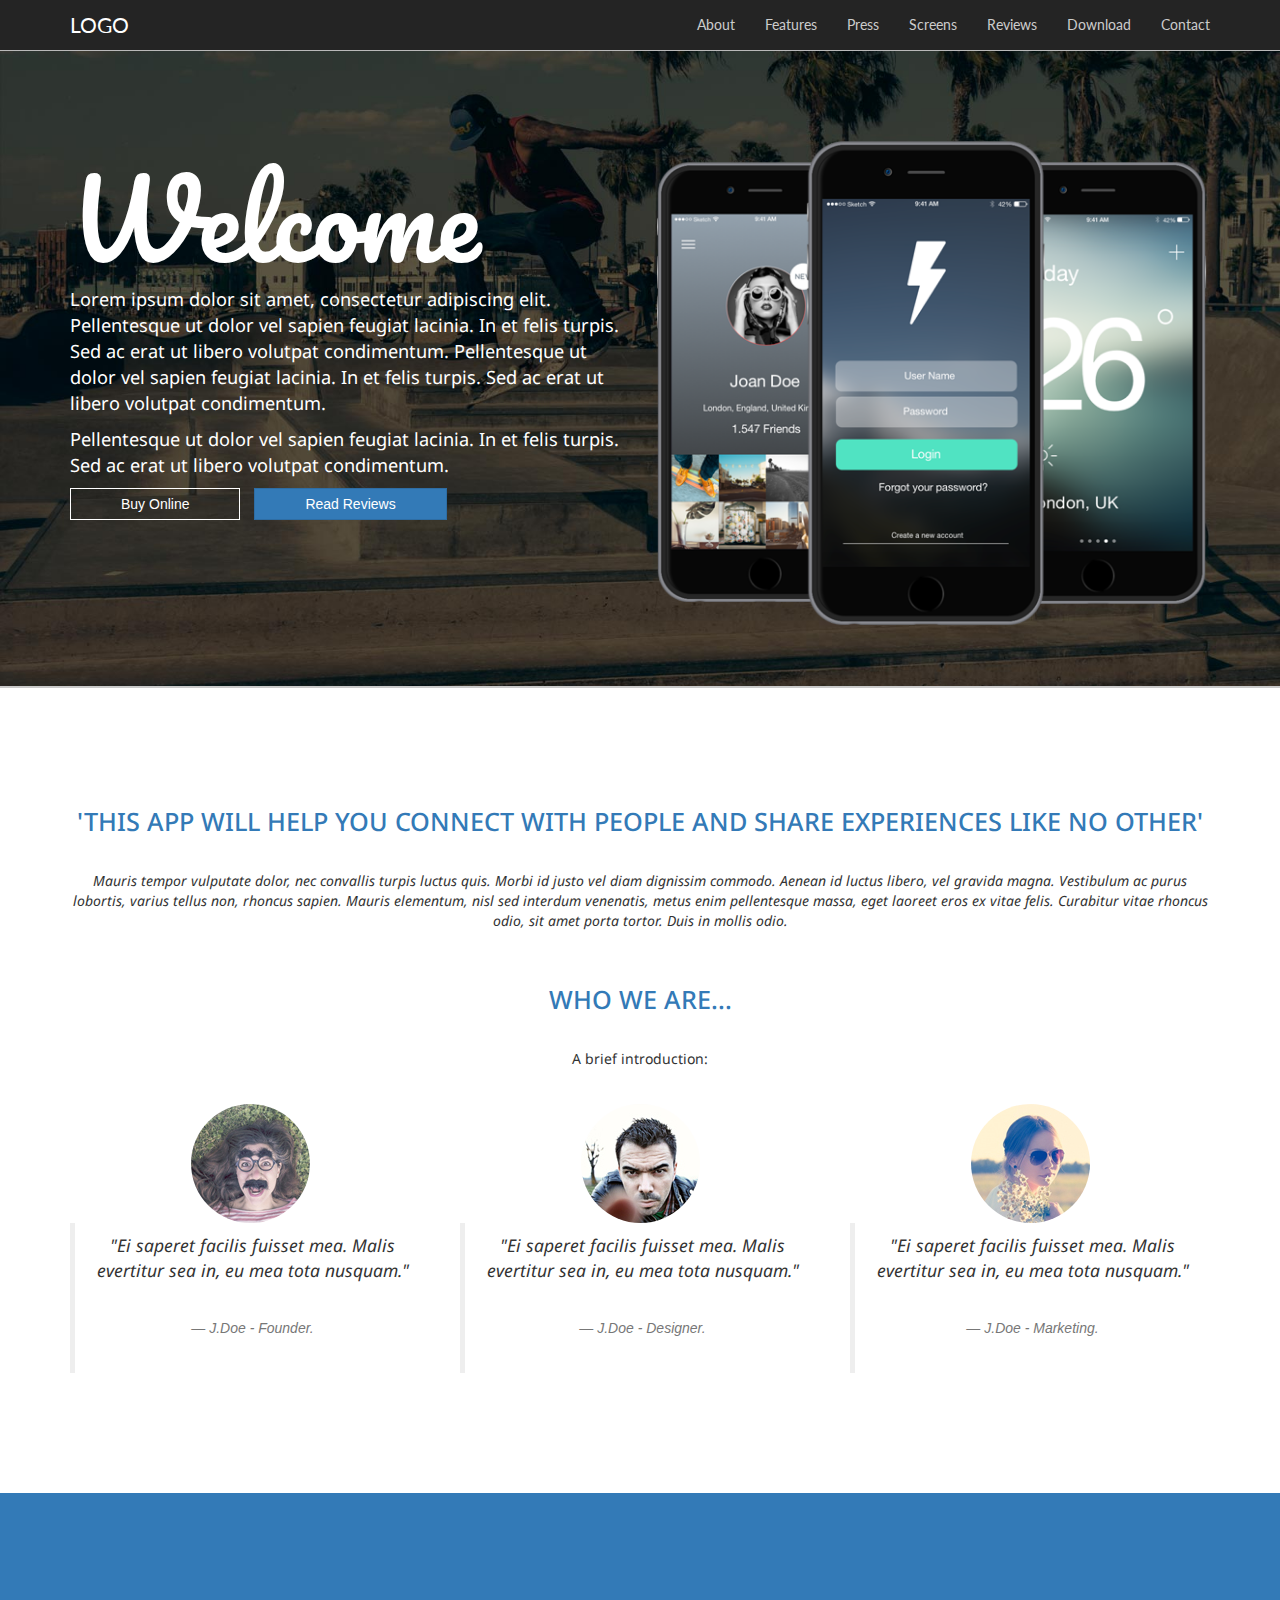
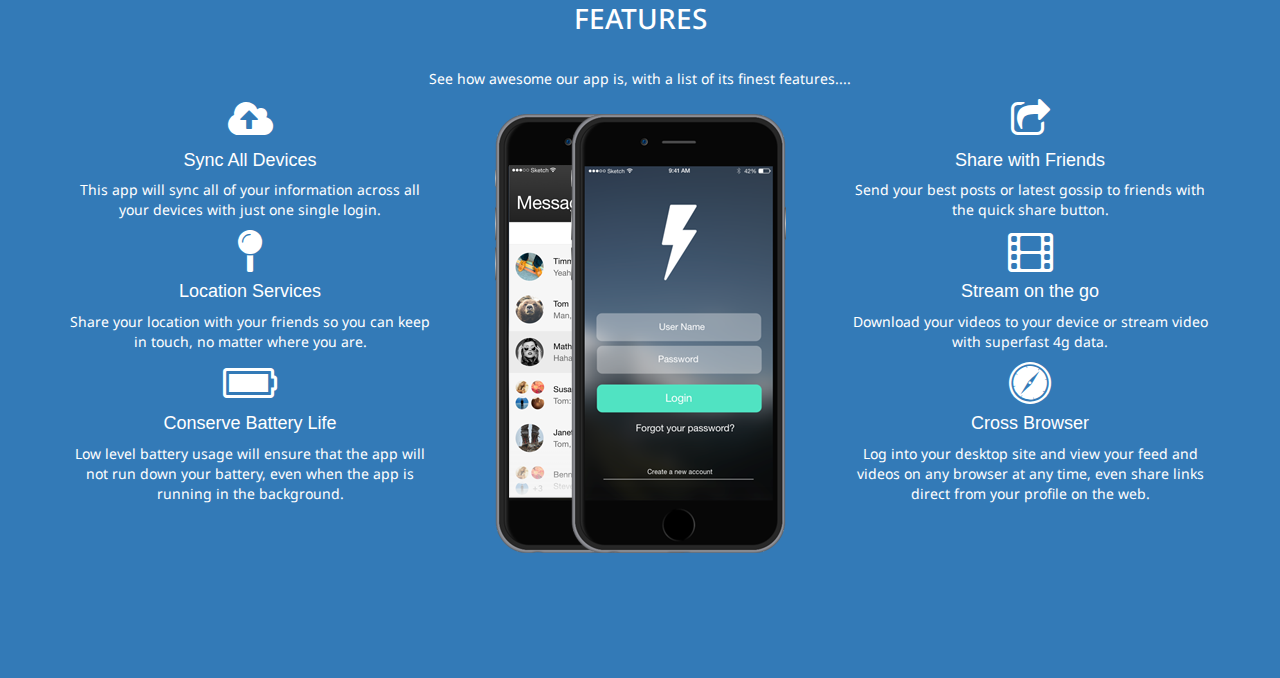
<file: 000 - Original Files/004-Features section files/index.html>
<!DOCTYPE html>
<html lang="en">
  <head>
    <meta charset="utf-8">
    <meta http-equiv="X-UA-Compatible" content="IE=edge">
    <meta name="viewport" content="width=device-width, initial-scale=1">
    <!-- The above 3 meta tags *must* come first in the head; any other head content must come *after* these tags -->
    <title>Bootstrap 101 Template</title>

    <!-- Bootstrap -->
    <link href="css/bootstrap.min.css" rel="stylesheet">
    <link rel="stylesheet" type="text/css" href="css/style.css">
    <link rel="stylesheet" href="font-awesome/css/font-awesome.min.css">
    
    
    <link href='https://fonts.googleapis.com/css?family=Lato' rel='stylesheet' type='text/css'>
    <link href='https://fonts.googleapis.com/css?family=Pacifico' rel='stylesheet' type='text/css'>
    <link href='https://fonts.googleapis.com/css?family=Droid+Sans' rel='stylesheet' type='text/css'>

    <!-- HTML5 shim and Respond.js for IE8 support of HTML5 elements and media queries -->
    <!-- WARNING: Respond.js doesn't work if you view the page via file:// -->
    <!--[if lt IE 9]>
      <script src="https://oss.maxcdn.com/html5shiv/3.7.2/html5shiv.min.js"></script>
      <script src="https://oss.maxcdn.com/respond/1.4.2/respond.min.js"></script>
    <![endif]-->
  </head>
  <body>
  
  <!-- NAVBAR -->
	<div class="navbar navbar-default navbar-fixed-top" role="navigation">
		<div class="container">
	
			<div class="navbar-header">
			
				<button type="button" class="navbar-toggle" data-toggle="collapse" data-target=".navbar-collapse">
				<span class="sr-only">Toggle navigation</span>
					<span class="icon-bar"></span>
					<span class="icon-bar"></span>
					<span class="icon-bar"></span>
				</button>
			
				<a class="navbar-brand" href="#">LOGO</a>
			
			</div>
			
			<div class="navbar-collapse collapse">
				<ul class="nav navbar-nav navbar-right">
					<li><a href="#">About</a></li>
					<li><a href="#">Features</a></li>
					<li><a href="#">Press</a></li>
					<li><a href="#">Screens</a></li>
					<li><a href="#">Reviews</a></li>
					<li><a href="#">Download</a></li>
					<li><a href="#">Contact</a></li>
				</ul>
			</div>
			
		</div>
	</div>
	
	<!-- END NAVBAR -->
	
	
	<!-- HEADER -->
	
	<div class="header">
		<div class="container">
			<div class="row">
	
				<div class="col-lg-6 col-md-6 col-sm-12 col-xs-12">
					<h1>Welcome</h1>
					<p>Lorem ipsum dolor sit amet, consectetur adipiscing elit. Pellentesque ut dolor vel sapien feugiat lacinia. In et felis turpis. Sed ac erat ut libero volutpat condimentum. Pellentesque ut dolor vel sapien feugiat lacinia. In et felis turpis. Sed ac erat ut libero volutpat condimentum.</p>
					<p>Pellentesque ut dolor vel sapien feugiat lacinia. In et felis turpis. Sed ac erat ut libero volutpat condimentum.</p>
				
				    <ul class="list-inline">
				    <li><a href="#" class="btn btn-trans btn-md"> Buy Online</a></li>
				    <li><a href="#" class="btn btn-primary btn-md"> Read Reviews</a></li>
				    </ul>
				
				</div>
				
				<div class="col-lg-6 col-md-6 col-sm-12 col-xs-12" align="center">
				
					<img class="img-responsive" src="img/devices.png"/>
				
				</div>
					
			</div>
		</div>
	</div>
	
	<!-- END HEADER -->
	
	
	
	<!-- ABOUT -->
	
	<div class="about">
		<div class="container">
	
			<div class="row">
			<div class="col-lg-12 col-md-12">
				<h1>'THIS APP WILL HELP YOU CONNECT WITH PEOPLE AND SHARE EXPERIENCES LIKE NO OTHER'</h1>
				<p><em>Mauris tempor vulputate dolor, nec convallis turpis luctus quis. Morbi id justo vel diam dignissim commodo. Aenean id luctus libero, vel gravida magna. Vestibulum ac purus lobortis, varius tellus non, rhoncus sapien. Mauris elementum, nisl sed interdum venenatis, metus enim pellentesque massa, eget laoreet eros ex vitae felis. Curabitur vitae rhoncus odio, sit amet porta tortor. Duis in mollis odio.</em></p>
			</div>
			</div>
			
			<div class="row">
			<div class="col-lg-12 col-md-12">
				<h1>WHO WE ARE...</h1>
				<p>A brief introduction:</p>
			</div>
			</div>
			
			<div class="row">
			
			<div class="col-lg-4 col-md-4">
				<img src="img/face1.jpg" class="img-circle">
				<blockquote><p><em>"Ei saperet facilis fuisset mea. Malis evertitur sea in, eu mea tota nusquam."<footer>J.Doe - Founder.</footer></em></p></blockquote>
			</div>
			
			<div class="col-lg-4 col-md-4">
				<img src="img/face2.jpg" class="img-circle">
				<blockquote><p><em>"Ei saperet facilis fuisset mea. Malis evertitur sea in, eu mea tota nusquam."<footer>J.Doe - Designer.</footer></em></p></blockquote>
			</div>
			
			<div class="col-lg-4 col-md-4">
				<img src="img/face3.jpg" class="img-circle">
				<blockquote><p><em>"Ei saperet facilis fuisset mea. Malis evertitur sea in, eu mea tota nusquam."<footer>J.Doe - Marketing.</footer></em></p></blockquote>
			</div>
			
			</div>
			
		</div>
	</div>
	
	<!-- END ABOUT -->
	
	
	<!-- FEATURES -->
	
	<div class="features">
		<div class="container">
	
			<div class="row">
			<div class="col-lg-12 col-md-12">
				<h1>FEATURES</h1>
				<p>See how awesome our app is, with a list of its finest features....</p>
			</div>
			</div>
	
			<div class="row">
			<div class="col-lg-4 col-md-4">
				<i class="fa fa-cloud-upload fa-3x"></i>
				<h4>Sync All Devices</h4>
				<p>This app will sync all of your information across all your devices with just one single login.</p>
				
				<i class="fa fa-map-pin fa-3x"></i>
				<h4>Location Services</h4>
				<p>Share your location with your friends so you can keep in touch, no matter where you are.</p>
				
				<i class="fa fa-battery-full fa-3x"></i>
				<h4>Conserve Battery Life</h4>
				<p>Low level battery usage will ensure that the app will not run down your battery, even when the app is running in the background.</p>
			</div>
			
			<div class="col-lg-4 col-md-4" align="center">
				<img class="img-responsive" src="img/screenshots/iphonescreen.png"/>
			</div>
			
			<div class="col-lg-4 col-md-4">
				<i class="fa fa-share-square-o fa-3x"></i>
				<h4>Share with Friends</h4>
				<p>Send your best posts or latest gossip to friends with the quick share button.</p>
				
				<i class="fa fa-film fa-3x"></i>
				<h4>Stream on the go</h4>
				<p>Download your videos to your device or stream video with superfast 4g data.</p>
				
				<i class="fa fa-safari fa-3x"></i>
				<h4>Cross Browser</h4>
				<p>Log into your desktop site and view your feed and videos on any browser at any time, even share links direct from your profile on the web.</p>
			</div>
			
			</div>
	
		</div>
	</div>
	
	<!-- END FEATURES -->
	
	
    <!-- jQuery (necessary for Bootstrap's JavaScript plugins) -->
    <script src="https://ajax.googleapis.com/ajax/libs/jquery/1.11.3/jquery.min.js"></script>
    <!-- Include all compiled plugins (below), or include individual files as needed -->
    <script src="js/bootstrap.min.js"></script>
  </body>
</html>
</file>
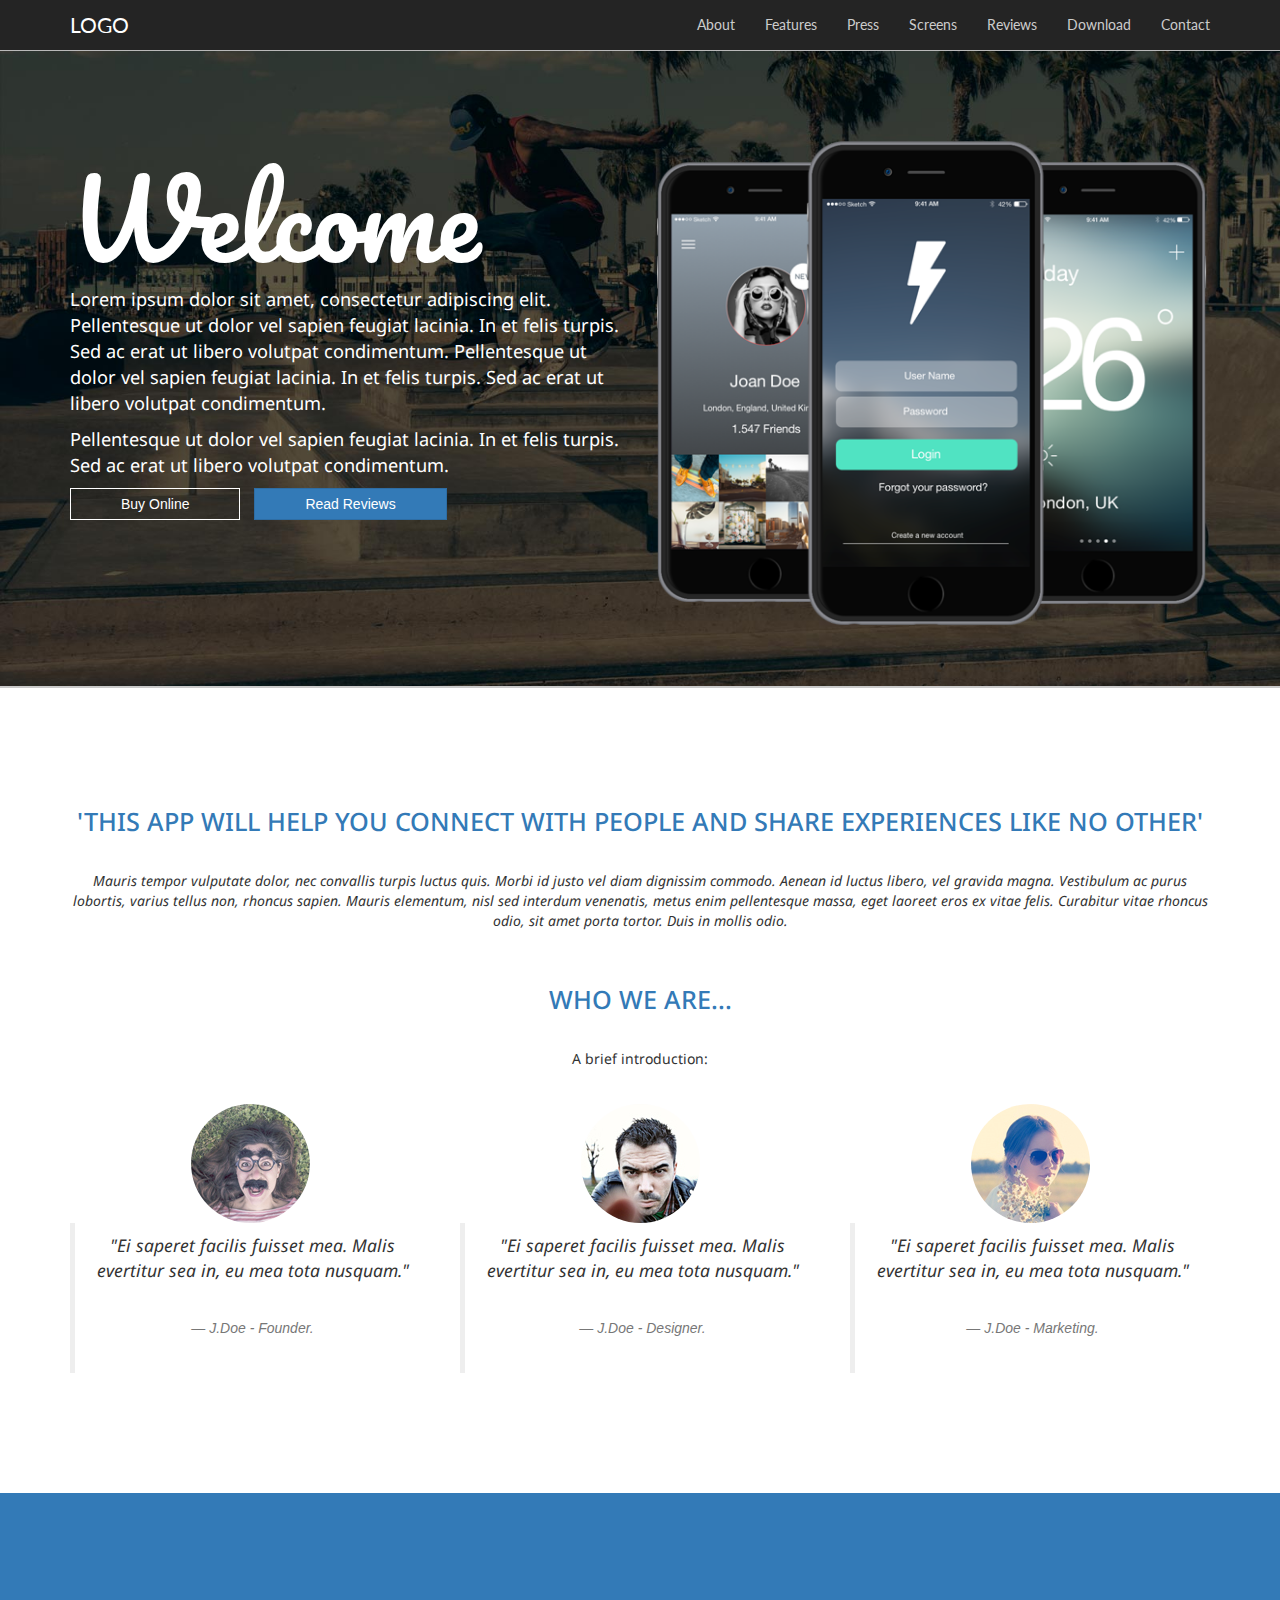
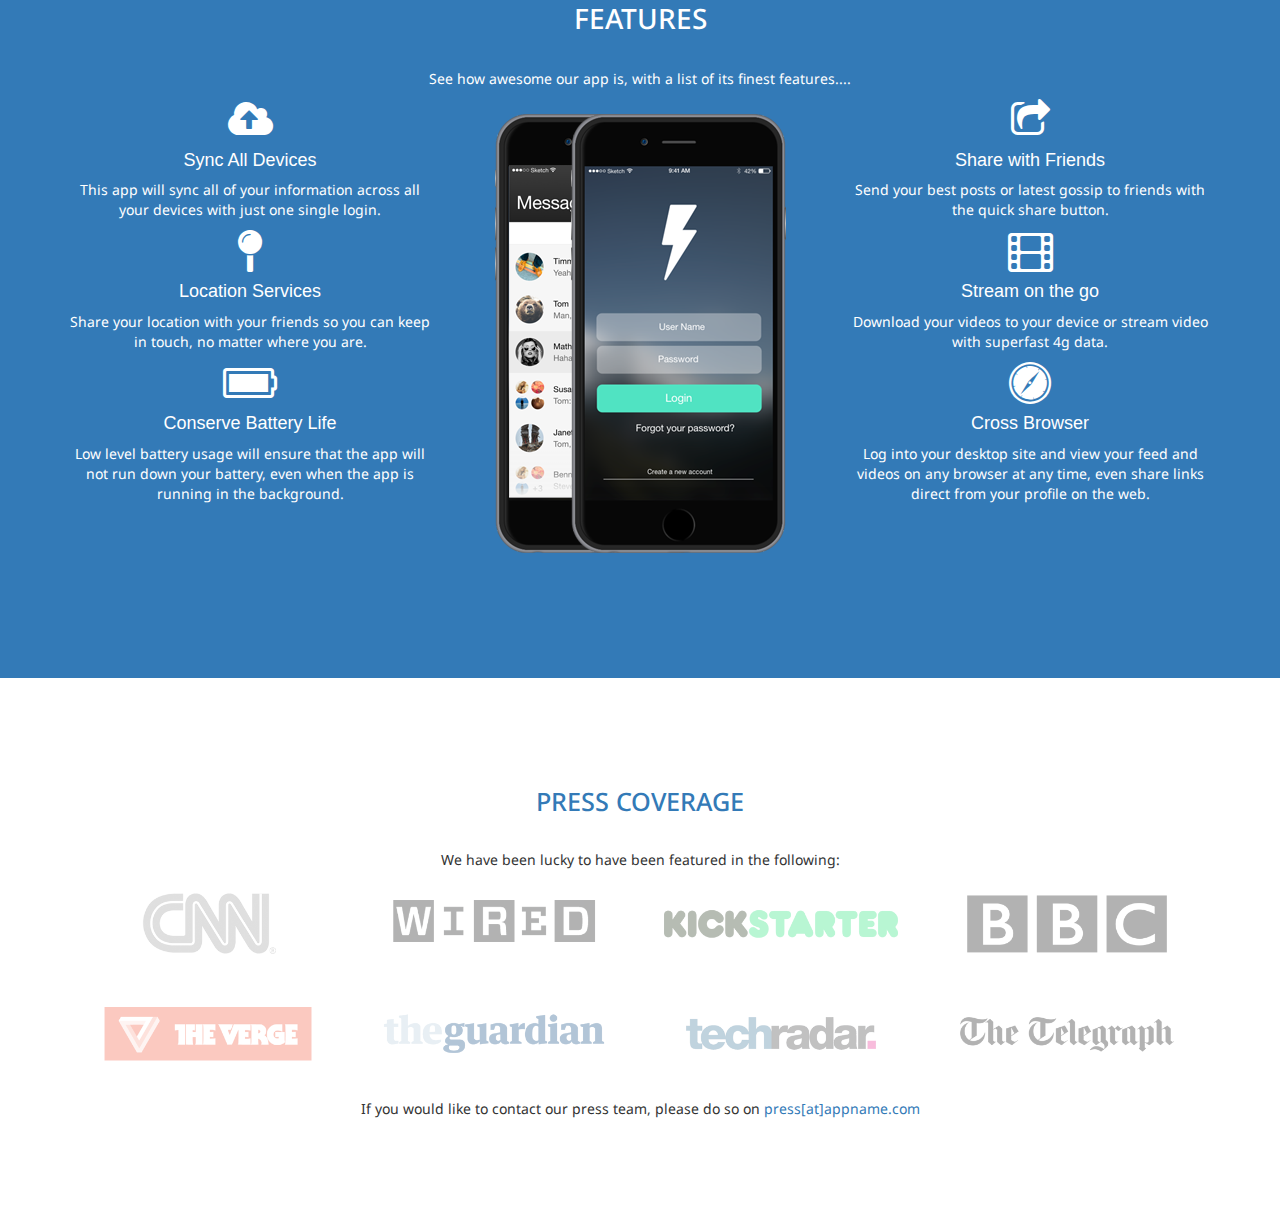
<file: 000 - Original Files/005-Press section files/index.html>
<!DOCTYPE html>
<html lang="en">
  <head>
    <meta charset="utf-8">
    <meta http-equiv="X-UA-Compatible" content="IE=edge">
    <meta name="viewport" content="width=device-width, initial-scale=1">
    <!-- The above 3 meta tags *must* come first in the head; any other head content must come *after* these tags -->
    <title>Bootstrap 101 Template</title>

    <!-- Bootstrap -->
    <link href="css/bootstrap.min.css" rel="stylesheet">
    <link rel="stylesheet" type="text/css" href="css/style.css">
    <link rel="stylesheet" href="font-awesome/css/font-awesome.min.css">
    
    
    <link href='https://fonts.googleapis.com/css?family=Lato' rel='stylesheet' type='text/css'>
    <link href='https://fonts.googleapis.com/css?family=Pacifico' rel='stylesheet' type='text/css'>
    <link href='https://fonts.googleapis.com/css?family=Droid+Sans' rel='stylesheet' type='text/css'>

    <!-- HTML5 shim and Respond.js for IE8 support of HTML5 elements and media queries -->
    <!-- WARNING: Respond.js doesn't work if you view the page via file:// -->
    <!--[if lt IE 9]>
      <script src="https://oss.maxcdn.com/html5shiv/3.7.2/html5shiv.min.js"></script>
      <script src="https://oss.maxcdn.com/respond/1.4.2/respond.min.js"></script>
    <![endif]-->
  </head>
  <body>
  
  <!-- NAVBAR -->
	<div class="navbar navbar-default navbar-fixed-top" role="navigation">
		<div class="container">
	
			<div class="navbar-header">
			
				<button type="button" class="navbar-toggle" data-toggle="collapse" data-target=".navbar-collapse">
				<span class="sr-only">Toggle navigation</span>
					<span class="icon-bar"></span>
					<span class="icon-bar"></span>
					<span class="icon-bar"></span>
				</button>
			
				<a class="navbar-brand" href="#">LOGO</a>
			
			</div>
			
			<div class="navbar-collapse collapse">
				<ul class="nav navbar-nav navbar-right">
					<li><a href="#">About</a></li>
					<li><a href="#">Features</a></li>
					<li><a href="#">Press</a></li>
					<li><a href="#">Screens</a></li>
					<li><a href="#">Reviews</a></li>
					<li><a href="#">Download</a></li>
					<li><a href="#">Contact</a></li>
				</ul>
			</div>
			
		</div>
	</div>
	
	<!-- END NAVBAR -->
	
	
	<!-- HEADER -->
	
	<div class="header">
		<div class="container">
			<div class="row">
	
				<div class="col-lg-6 col-md-6 col-sm-12 col-xs-12">
					<h1>Welcome</h1>
					<p>Lorem ipsum dolor sit amet, consectetur adipiscing elit. Pellentesque ut dolor vel sapien feugiat lacinia. In et felis turpis. Sed ac erat ut libero volutpat condimentum. Pellentesque ut dolor vel sapien feugiat lacinia. In et felis turpis. Sed ac erat ut libero volutpat condimentum.</p>
					<p>Pellentesque ut dolor vel sapien feugiat lacinia. In et felis turpis. Sed ac erat ut libero volutpat condimentum.</p>
				
				    <ul class="list-inline">
				    <li><a href="#" class="btn btn-trans btn-md"> Buy Online</a></li>
				    <li><a href="#" class="btn btn-primary btn-md"> Read Reviews</a></li>
				    </ul>
				
				</div>
				
				<div class="col-lg-6 col-md-6 col-sm-12 col-xs-12" align="center">
				
					<img class="img-responsive" src="img/devices.png"/>
				
				</div>
					
			</div>
		</div>
	</div>
	
	<!-- END HEADER -->
	
	
	
	<!-- ABOUT -->
	
	<div class="about">
		<div class="container">
	
			<div class="row">
			<div class="col-lg-12 col-md-12">
				<h1>'THIS APP WILL HELP YOU CONNECT WITH PEOPLE AND SHARE EXPERIENCES LIKE NO OTHER'</h1>
				<p><em>Mauris tempor vulputate dolor, nec convallis turpis luctus quis. Morbi id justo vel diam dignissim commodo. Aenean id luctus libero, vel gravida magna. Vestibulum ac purus lobortis, varius tellus non, rhoncus sapien. Mauris elementum, nisl sed interdum venenatis, metus enim pellentesque massa, eget laoreet eros ex vitae felis. Curabitur vitae rhoncus odio, sit amet porta tortor. Duis in mollis odio.</em></p>
			</div>
			</div>
			
			<div class="row">
			<div class="col-lg-12 col-md-12">
				<h1>WHO WE ARE...</h1>
				<p>A brief introduction:</p>
			</div>
			</div>
			
			<div class="row">
			
			<div class="col-lg-4 col-md-4">
				<img src="img/face1.jpg" class="img-circle">
				<blockquote><p><em>"Ei saperet facilis fuisset mea. Malis evertitur sea in, eu mea tota nusquam."<footer>J.Doe - Founder.</footer></em></p></blockquote>
			</div>
			
			<div class="col-lg-4 col-md-4">
				<img src="img/face2.jpg" class="img-circle">
				<blockquote><p><em>"Ei saperet facilis fuisset mea. Malis evertitur sea in, eu mea tota nusquam."<footer>J.Doe - Designer.</footer></em></p></blockquote>
			</div>
			
			<div class="col-lg-4 col-md-4">
				<img src="img/face3.jpg" class="img-circle">
				<blockquote><p><em>"Ei saperet facilis fuisset mea. Malis evertitur sea in, eu mea tota nusquam."<footer>J.Doe - Marketing.</footer></em></p></blockquote>
			</div>
			
			</div>
			
		</div>
	</div>
	
	<!-- END ABOUT -->
	
	
	<!-- FEATURES -->
	
	<div class="features">
		<div class="container">
	
			<div class="row">
			<div class="col-lg-12 col-md-12">
				<h1>FEATURES</h1>
				<p>See how awesome our app is, with a list of its finest features....</p>
			</div>
			</div>
	
			<div class="row">
			<div class="col-lg-4 col-md-4">
				<i class="fa fa-cloud-upload fa-3x"></i>
				<h4>Sync All Devices</h4>
				<p>This app will sync all of your information across all your devices with just one single login.</p>
				
				<i class="fa fa-map-pin fa-3x"></i>
				<h4>Location Services</h4>
				<p>Share your location with your friends so you can keep in touch, no matter where you are.</p>
				
				<i class="fa fa-battery-full fa-3x"></i>
				<h4>Conserve Battery Life</h4>
				<p>Low level battery usage will ensure that the app will not run down your battery, even when the app is running in the background.</p>
			</div>
			
			<div class="col-lg-4 col-md-4" align="center">
				<img class="img-responsive" src="img/screenshots/iphonescreen.png"/>
			</div>
			
			<div class="col-lg-4 col-md-4">
				<i class="fa fa-share-square-o fa-3x"></i>
				<h4>Share with Friends</h4>
				<p>Send your best posts or latest gossip to friends with the quick share button.</p>
				
				<i class="fa fa-film fa-3x"></i>
				<h4>Stream on the go</h4>
				<p>Download your videos to your device or stream video with superfast 4g data.</p>
				
				<i class="fa fa-safari fa-3x"></i>
				<h4>Cross Browser</h4>
				<p>Log into your desktop site and view your feed and videos on any browser at any time, even share links direct from your profile on the web.</p>
			</div>
			
			</div>
	
		</div>
	</div>
	
	<!-- END FEATURES -->
	
	
	<!-- PRESS -->
	
	<div class="press">
		<div class="container">
		
			<div class="row">
			<div class="col-lg-12 col-md-12">
			
				<h1>PRESS COVERAGE</h1>
				<p>We have been lucky to have been featured in the following:</p>
	
			</div>
			</div>
			
			<div class="row">
			<div class="col-lg-12 col-md-12">
			
				<ul class="press-logo list-inline">
					<li class="col-lg-3 col-md-3 col-sm-3 col-xs-6"><a href="#"><img class="img-responsive" src="img/logos/cnn.png"/></a></li>
					<li class="col-lg-3 col-md-3 col-sm-3 col-xs-6"><a href="#"><img class="img-responsive" src="img/logos/wired.png"/></a></li>
					<li class="col-lg-3 col-md-3 col-sm-3 col-xs-6"><a href="#"><img class="img-responsive" src="img/logos/kickstarter.png"/></a></li>
					<li class="col-lg-3 col-md-3 col-sm-3 col-xs-6"><a href="#"><img class="img-responsive" src="img/logos/bbc.png"/></a></li>
				</ul>
				
				<ul class="press-logo list-inline">
					<li class="col-lg-3 col-md-3 col-sm-3 col-xs-6"><a href="#"><img class="img-responsive" src="img/logos/verge.png"/></a></li>
					<li class="col-lg-3 col-md-3 col-sm-3 col-xs-6"><a href="#"><img class="img-responsive" src="img/logos/guardian.png"/></a></li>
					<li class="col-lg-3 col-md-3 col-sm-3 col-xs-6"><a href="#"><img class="img-responsive" src="img/logos/techradar.png"/></a></li>
					<li class="col-lg-3 col-md-3 col-sm-3 col-xs-6"><a href="#"><img class="img-responsive" src="img/logos/telegraph.png"/></a></li>
				</ul>
			
			</div>
			</div>
			
			<div class="row">
			<div class="col-lg-12 col-md-12">
			
				<p>If you would like to contact our press team, please do so on <a href="mailto:press@appname.com">press[at]appname.com</a></p>
	
			</div>
			</div>
			
	
		</div>
	</div>
	
	<!-- END PRESS -->
	
	
    <!-- jQuery (necessary for Bootstrap's JavaScript plugins) -->
    <script src="https://ajax.googleapis.com/ajax/libs/jquery/1.11.3/jquery.min.js"></script>
    <!-- Include all compiled plugins (below), or include individual files as needed -->
    <script src="js/bootstrap.min.js"></script>
  </body>
</html>
</file>
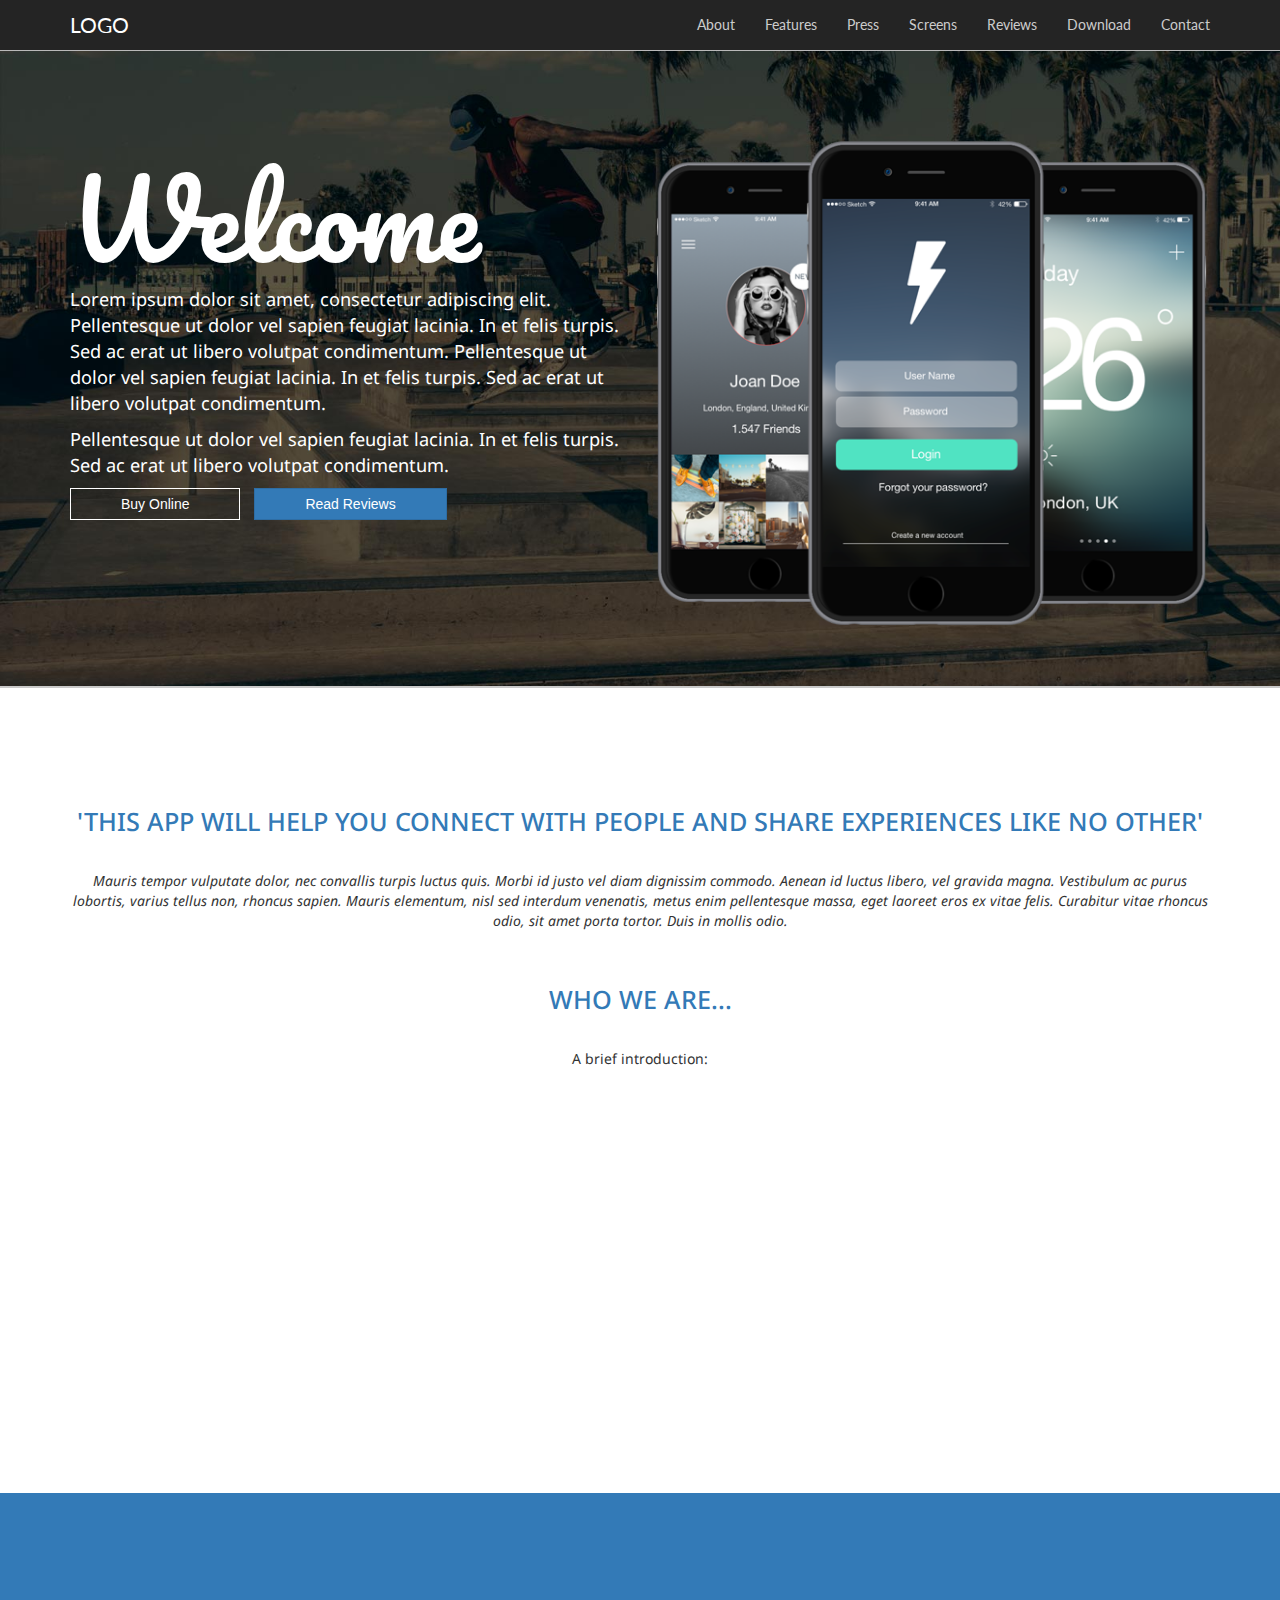
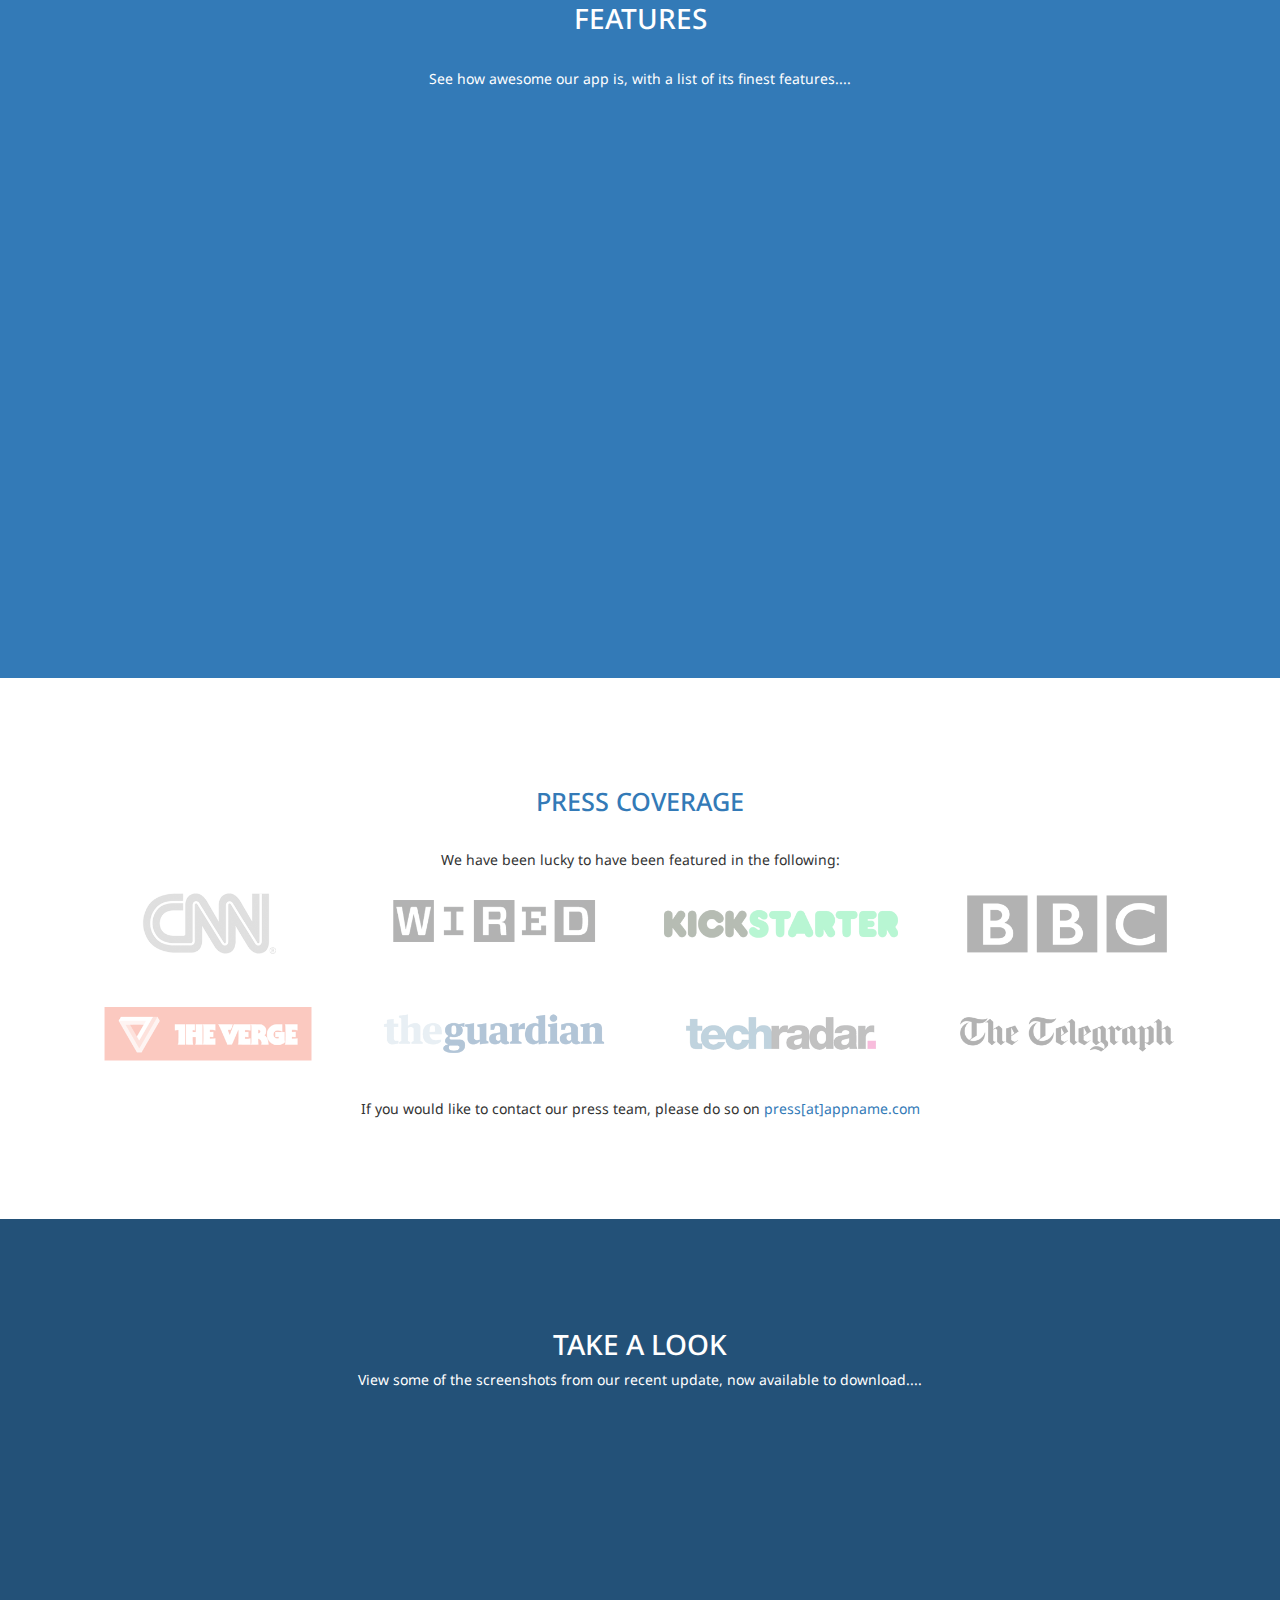
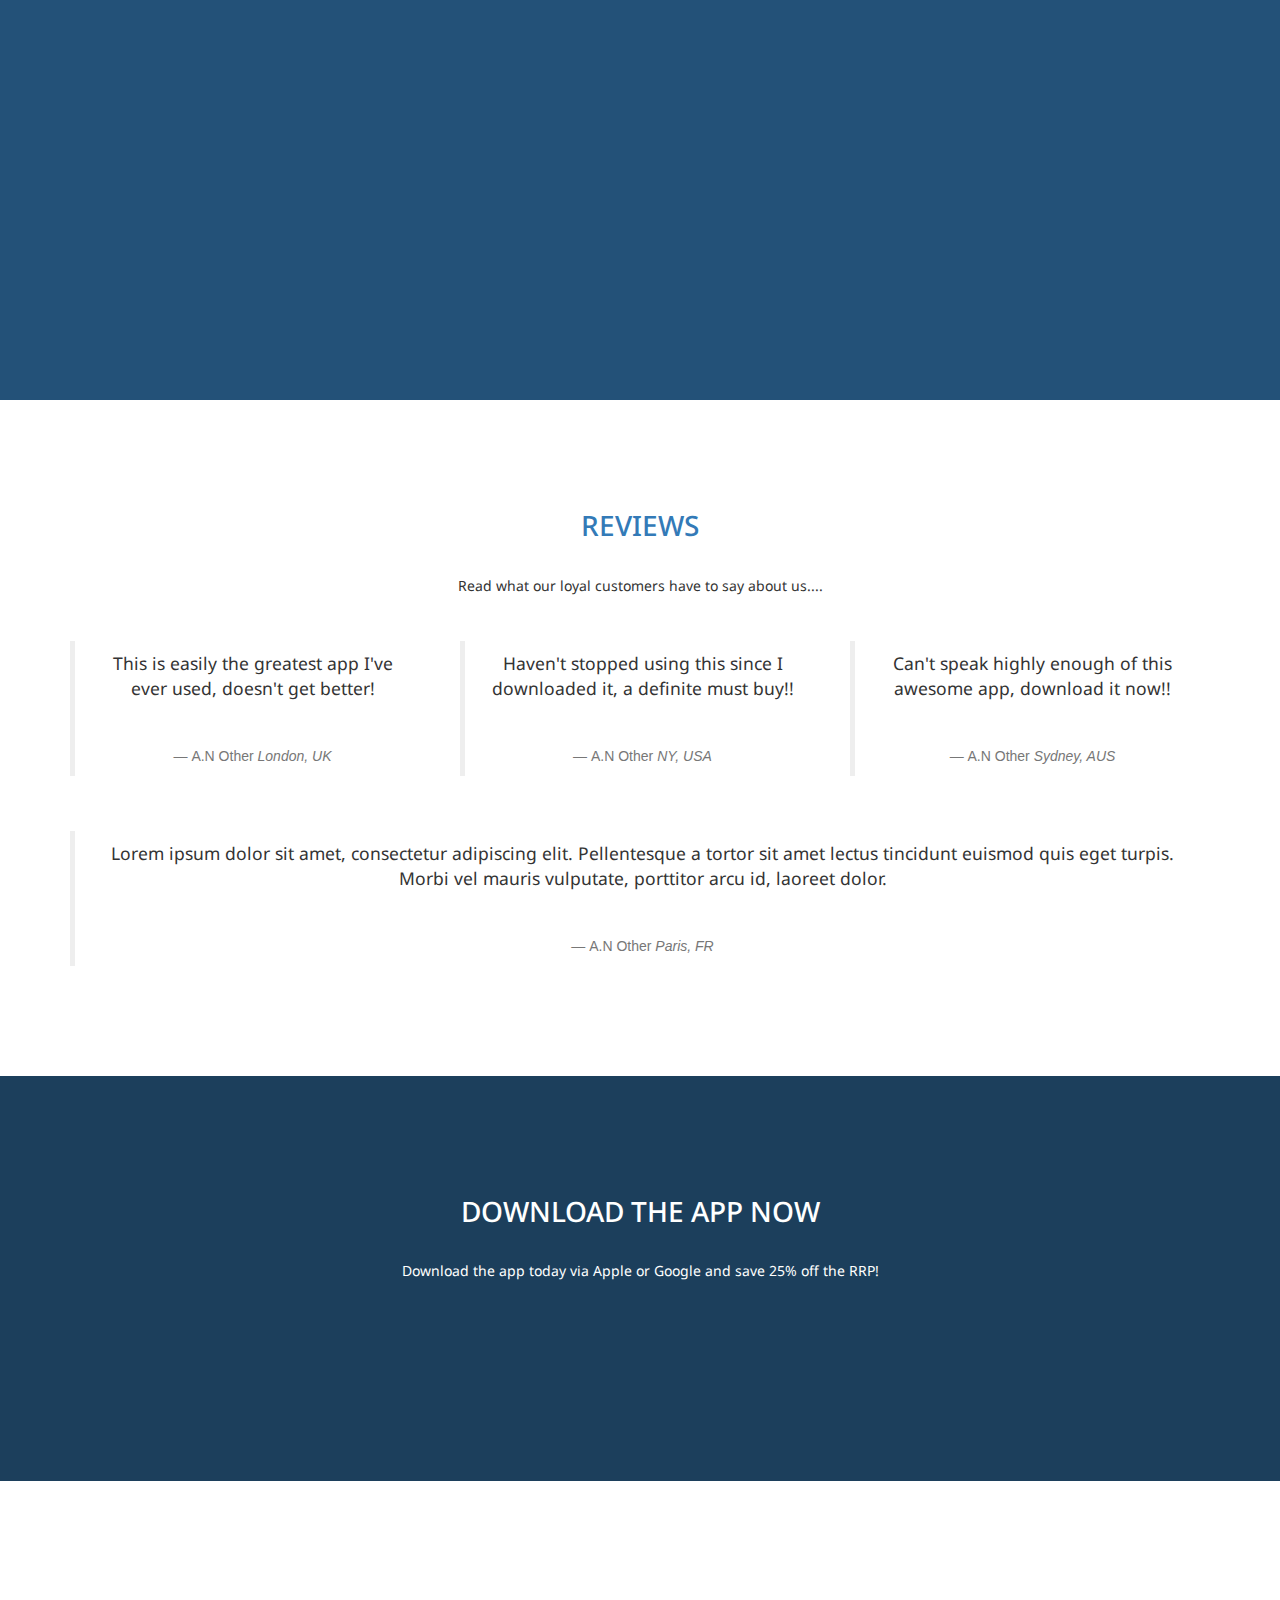
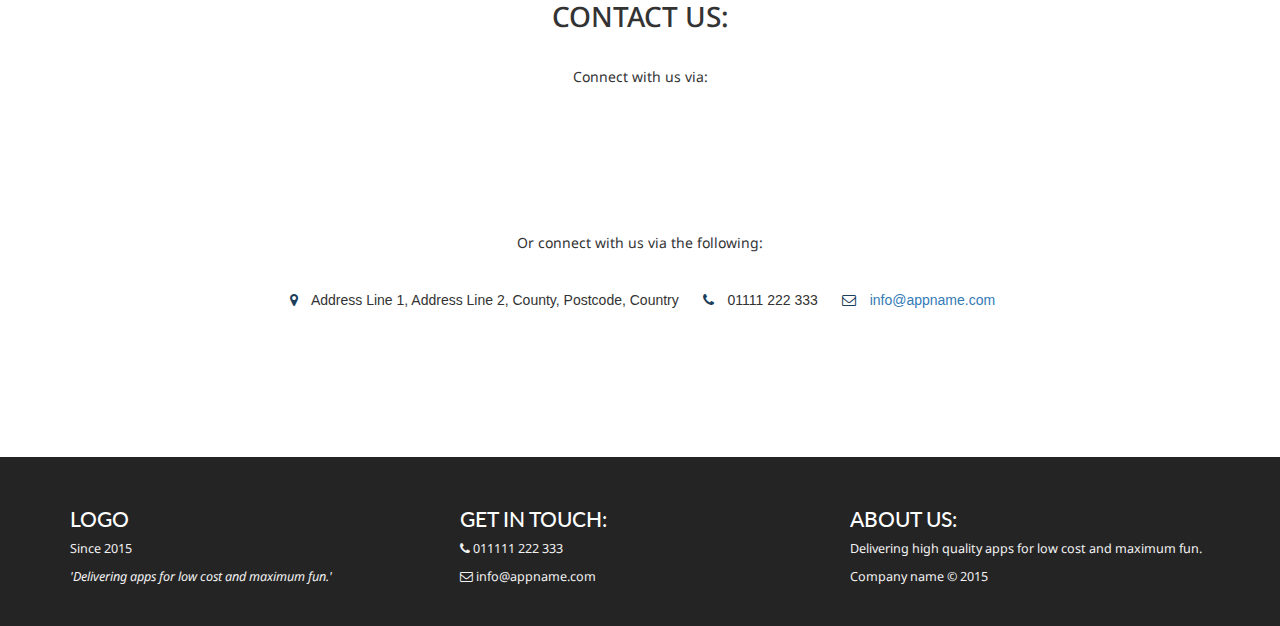
<file: 000 - Original Files/012-landing-page/index.html>
<!DOCTYPE html>
<html lang="en">
  <head>
    <meta charset="utf-8">
    <meta http-equiv="X-UA-Compatible" content="IE=edge">
    <meta name="viewport" content="width=device-width, initial-scale=1">
    <!-- The above 3 meta tags *must* come first in the head; any other head content must come *after* these tags -->
    <title>Bootstrap 101 Template</title>

    <!-- Bootstrap -->
    <link href="css/bootstrap.min.css" rel="stylesheet">
    <link rel="stylesheet" type="text/css" href="css/style.css">
    <link rel="stylesheet" href="font-awesome/css/font-awesome.min.css">
    <link rel="stylesheet" href="css/animate.min.css">
    
    
    <link href='https://fonts.googleapis.com/css?family=Lato' rel='stylesheet' type='text/css'>
    <link href='https://fonts.googleapis.com/css?family=Pacifico' rel='stylesheet' type='text/css'>
    <link href='https://fonts.googleapis.com/css?family=Droid+Sans' rel='stylesheet' type='text/css'>

    <!-- HTML5 shim and Respond.js for IE8 support of HTML5 elements and media queries -->
    <!-- WARNING: Respond.js doesn't work if you view the page via file:// -->
    <!--[if lt IE 9]>
      <script src="https://oss.maxcdn.com/html5shiv/3.7.2/html5shiv.min.js"></script>
      <script src="https://oss.maxcdn.com/respond/1.4.2/respond.min.js"></script>
    <![endif]-->
  </head>
  <body data-spy="scroll" data-target="#myNavbar" data-offset="70">
  
  <!-- NAVBAR -->
	<div id="myNavbar" class="navbar navbar-default navbar-fixed-top" role="navigation">
		<div class="container">
	
			<div class="navbar-header">
			
				<button type="button" class="navbar-toggle" data-toggle="collapse" data-target=".navbar-collapse">
				<span class="sr-only">Toggle navigation</span>
					<span class="icon-bar"></span>
					<span class="icon-bar"></span>
					<span class="icon-bar"></span>
				</button>
			
				<a class="navbar-brand" href="#">LOGO</a>
			
			</div>
			
			<div class="navbar-collapse collapse">
				<ul class="nav navbar-nav navbar-right">
					<li><a href="#about">About</a></li>
					<li><a href="#features">Features</a></li>
					<li><a href="#press">Press</a></li>
					<li><a href="#screenshots">Screens</a></li>
					<li><a href="#reviews">Reviews</a></li>
					<li><a href="#buy">Download</a></li>
					<li><a href="#contact">Contact</a></li>
				</ul>
			</div>
			
		</div>
	</div>
	
	<!-- END NAVBAR -->
	
	
	<!-- HEADER -->
	
	<div class="header">
		<div class="container">
			<div class="row">
	
				<div class="col-lg-6 col-md-6 col-sm-12 col-xs-12 wow fadeInLeft">
					<h1>Welcome</h1>
					<p>Lorem ipsum dolor sit amet, consectetur adipiscing elit. Pellentesque ut dolor vel sapien feugiat lacinia. In et felis turpis. Sed ac erat ut libero volutpat condimentum. Pellentesque ut dolor vel sapien feugiat lacinia. In et felis turpis. Sed ac erat ut libero volutpat condimentum.</p>
					<p>Pellentesque ut dolor vel sapien feugiat lacinia. In et felis turpis. Sed ac erat ut libero volutpat condimentum.</p>
				
				    <ul class="list-inline">
				    <li><a href="#" class="btn btn-trans btn-md"> Buy Online</a></li>
				    <li><a href="#" class="btn btn-primary btn-md"> Read Reviews</a></li>
				    </ul>
				
				</div>
				
				<div class="col-lg-6 col-md-6 col-sm-12 col-xs-12 wow fadeInRight" align="center">
				
					<img class="img-responsive" src="img/devices.png"/>
				
				</div>
					
			</div>
		</div>
	</div>
	
	<!-- END HEADER -->
	
	
	
	<!-- ABOUT -->
	
	<div class="about" id="about">
		<div class="container">
	
			<div class="row">
			<div class="col-lg-12 col-md-12">
				<h1 class="wow fadeIn" data-wow-delay="0.4s">'THIS APP WILL HELP YOU CONNECT WITH PEOPLE AND SHARE EXPERIENCES LIKE NO OTHER'</h1>
				<p class="wow fadeIn" data-wow-delay="0.8s"><em>Mauris tempor vulputate dolor, nec convallis turpis luctus quis. Morbi id justo vel diam dignissim commodo. Aenean id luctus libero, vel gravida magna. Vestibulum ac purus lobortis, varius tellus non, rhoncus sapien. Mauris elementum, nisl sed interdum venenatis, metus enim pellentesque massa, eget laoreet eros ex vitae felis. Curabitur vitae rhoncus odio, sit amet porta tortor. Duis in mollis odio.</em></p>
			</div>
			</div>
			
			<div class="row">
			<div class="col-lg-12 col-md-12">
				<h1>WHO WE ARE...</h1>
				<p>A brief introduction:</p>
			</div>
			</div>
			
			<div class="row">
			
			<div class="col-lg-4 col-md-4 wow fadeIn" data-wow-delay="0.3s">
				<img src="img/face1.jpg" class="img-circle">
				<blockquote><p><em>"Ei saperet facilis fuisset mea. Malis evertitur sea in, eu mea tota nusquam."<footer>J.Doe - Founder.</footer></em></p></blockquote>
			</div>
			
			<div class="col-lg-4 col-md-4 wow fadeIn" data-wow-delay="0.5s">
				<img src="img/face2.jpg" class="img-circle">
				<blockquote><p><em>"Ei saperet facilis fuisset mea. Malis evertitur sea in, eu mea tota nusquam."<footer>J.Doe - Designer.</footer></em></p></blockquote>
			</div>
			
			<div class="col-lg-4 col-md-4 wow fadeIn" data-wow-delay="0.7s">
				<img src="img/face3.jpg" class="img-circle">
				<blockquote><p><em>"Ei saperet facilis fuisset mea. Malis evertitur sea in, eu mea tota nusquam."<footer>J.Doe - Marketing.</footer></em></p></blockquote>
			</div>
			
			</div>
			
		</div>
	</div>
	
	<!-- END ABOUT -->
	
	
	<!-- FEATURES -->
	
	<div class="features" id="features">
		<div class="container">
	
			<div class="row">
			<div class="col-lg-12 col-md-12">
				<h1>FEATURES</h1>
				<p>See how awesome our app is, with a list of its finest features....</p>
			</div>
			</div>
	
			<div class="row">
			<div class="col-lg-4 col-md-4 wow bounceInLeft">
				<i class="fa fa-cloud-upload fa-3x"></i>
				<h4>Sync All Devices</h4>
				<p>This app will sync all of your information across all your devices with just one single login.</p>
				
				<i class="fa fa-map-pin fa-3x"></i>
				<h4>Location Services</h4>
				<p>Share your location with your friends so you can keep in touch, no matter where you are.</p>
				
				<i class="fa fa-battery-full fa-3x"></i>
				<h4>Conserve Battery Life</h4>
				<p>Low level battery usage will ensure that the app will not run down your battery, even when the app is running in the background.</p>
			</div>
			
			<div class="col-lg-4 col-md-4 wow fadeIn" data-wow-delay="0.2s" align="center">
				<img class="img-responsive" src="img/screenshots/iphonescreen.png"/>
			</div>
			
			<div class="col-lg-4 col-md-4 wow bounceInRight">
				<i class="fa fa-share-square-o fa-3x"></i>
				<h4>Share with Friends</h4>
				<p>Send your best posts or latest gossip to friends with the quick share button.</p>
				
				<i class="fa fa-film fa-3x"></i>
				<h4>Stream on the go</h4>
				<p>Download your videos to your device or stream video with superfast 4g data.</p>
				
				<i class="fa fa-safari fa-3x"></i>
				<h4>Cross Browser</h4>
				<p>Log into your desktop site and view your feed and videos on any browser at any time, even share links direct from your profile on the web.</p>
			</div>
			
			</div>
	
		</div>
	</div>
	
	<!-- END FEATURES -->
	
	
	<!-- PRESS -->
	
	<div class="press" id="press">
		<div class="container">
		
			<div class="row">
			<div class="col-lg-12 col-md-12">
			
				<h1>PRESS COVERAGE</h1>
				<p>We have been lucky to have been featured in the following:</p>
	
			</div>
			</div>
			
			<div class="row">
			<div class="col-lg-12 col-md-12">
			
				<ul class="press-logo list-inline">
					<li class="col-lg-3 col-md-3 col-sm-3 col-xs-6"><a href="#"><img class="img-responsive" src="img/logos/cnn.png"/></a></li>
					<li class="col-lg-3 col-md-3 col-sm-3 col-xs-6"><a href="#"><img class="img-responsive" src="img/logos/wired.png"/></a></li>
					<li class="col-lg-3 col-md-3 col-sm-3 col-xs-6"><a href="#"><img class="img-responsive" src="img/logos/kickstarter.png"/></a></li>
					<li class="col-lg-3 col-md-3 col-sm-3 col-xs-6"><a href="#"><img class="img-responsive" src="img/logos/bbc.png"/></a></li>
				</ul>
				
				<ul class="press-logo list-inline">
					<li class="col-lg-3 col-md-3 col-sm-3 col-xs-6"><a href="#"><img class="img-responsive" src="img/logos/verge.png"/></a></li>
					<li class="col-lg-3 col-md-3 col-sm-3 col-xs-6"><a href="#"><img class="img-responsive" src="img/logos/guardian.png"/></a></li>
					<li class="col-lg-3 col-md-3 col-sm-3 col-xs-6"><a href="#"><img class="img-responsive" src="img/logos/techradar.png"/></a></li>
					<li class="col-lg-3 col-md-3 col-sm-3 col-xs-6"><a href="#"><img class="img-responsive" src="img/logos/telegraph.png"/></a></li>
				</ul>
			
			</div>
			</div>
			
			<div class="row">
			<div class="col-lg-12 col-md-12">
			
				<p>If you would like to contact our press team, please do so on <a href="mailto:press@appname.com">press[at]appname.com</a></p>
	
			</div>
			</div>
			
	
		</div>
	</div>
	
	<!-- END PRESS -->
	
	
	<!-- SCREENSHOTS -->
	
	<div class="screenshots" id="screenshots">
		<div class="container">
		
			<div class="row">
			<div class="col-lg-12 col-md-12">
			
			<h1>TAKE A LOOK</h1>
			<p>View some of the screenshots from our recent update, now available to download....</p>
			
			</div>
			</div>
			
			<div class="row">
			<div class="col-lg-3 col-md-3 col-sm-6 col-xs-6 wow flipInY" data-wow-delay="0.2s">
				<img class="img-responsive" src="img/screenshots/profile-home.jpg"/>
			</div>
			<div class="col-lg-3 col-md-3 col-sm-6 col-xs-6 wow flipInY" data-wow-delay="0.3s">
				<img class="img-responsive" src="img/screenshots/photostream.jpg"/>
			</div>
			<div class="col-lg-3 col-md-3 col-sm-6 col-xs-6 wow flipInY" data-wow-delay="0.4s">
				<img class="img-responsive" src="img/screenshots/messenger-overview.jpg"/>
			</div>
			<div class="col-lg-3 col-md-3 col-sm-6 col-xs-6 wow flipInY" data-wow-delay="0.5s">
				<img class="img-responsive" src="img/screenshots/weather.jpg"/>
			</div>
			</div>
			
		</div>
	</div>
	
	<!-- END SCREENSHOTS -->
	
	
	<!-- REVIEWS -->
	
	<div class="reviews" id="reviews">
		<div class="container">
			
			<div class="row">
			<div class="col-lg-12 col-md-12">
				<h1>REVIEWS</h1>
				<p>Read what our loyal customers have to say about us....</p>
			</div>
			</div>
			
			<div class="row">
			<div class="col-lg-4 col-md-4">
				<blockquote>
				<p>This is easily the greatest app I've ever used, doesn't get better!</p><footer>A.N Other <cite>London, UK</cite></footer>
				</blockquote>
			</div>
			<div class="col-lg-4 col-md-4">
				<blockquote>
				<p>Haven't stopped using this since I downloaded it, a definite must buy!!</p><footer>A.N Other <cite>NY, USA</cite></footer>
				</blockquote>
			</div>
			<div class="col-lg-4 col-md-4">
				<blockquote>
				<p>Can't speak highly enough of this awesome app, download it now!!</p><footer>A.N Other <cite>Sydney, AUS</cite></footer>
				</blockquote>
			</div>
			</div>
			
			<div class="row">
			<div class="line2 col-lg-12 col-md-12">
				<blockquote>
				<p>Lorem ipsum dolor sit amet, consectetur adipiscing elit. Pellentesque a tortor sit amet lectus tincidunt euismod quis eget turpis. Morbi vel mauris vulputate, porttitor arcu id, laoreet dolor.</p><footer>A.N Other <cite>Paris, FR</cite></footer>
				</blockquote>
			</div>
			</div>
			
		</div>
	</div>
	
	<!-- END REVIEWS -->
	
	
	<!-- BUY -->
	
	<div class="buy" id="buy">
		<div class="container">
			
			<div class="row">
			<div class="col-lg-12 col-md-12">
			
			<h1>DOWNLOAD THE APP NOW</h1>
			<p>Download the app today via Apple or Google and save 25% off the RRP!</p>
			
			</div>
			</div>	
				
			<div class="row">
			<div class="col-lg-12 col-md-12">
				<button class="wow bounceInLeft"><a href="http://www.apple.com" target="blank"><img class="img-responsive" src="img/app-store.png"/></a></button>
				<button class="wow bounceInRight"><a href="http://www.google.com" target="blank"><img class="img-responsive" src="img/google-play.png"/></a></button>
			</div>	
			</div>	
				
		</div>
	</div>
	
	<!-- END BUY -->
	
	<!-- CONTACT -->
	
	<div class="contact" id="contact">
		<div class="container">
			
			<div class="row">
			<div class="col-lg-12 col-md-12">
				<h1>CONTACT US:</h1>
				<p>Connect with us via:</p>
				
				<ul class="list-inline">
					<li class="wow fadeIn" data-wow-delay="0.2s"><a href="http://www.flickr.com" target="blank"><i class="fa fa-flickr fa-4x"></i></a></li>
					<li class="wow fadeIn" data-wow-delay="0.3s"><a href="http://www.facebook.com" target="blank"><i class="fa fa-facebook-official fa-4x"></i></a></li>
					<li class="wow fadeIn" data-wow-delay="0.4s"><a href="http://www.twitter.com" target="blank"><i class="fa fa-twitter-square fa-4x"></i></a></li>
					<li class="wow fadeIn" data-wow-delay="0.5s"><a href="http://www.instagram.com" target="blank"><i class="fa fa-instagram fa-4x"></i></a></li>
					<li class="wow fadeIn" data-wow-delay="0.6s"><a href="http://www.linkedin.com" target="blank"><i class="fa fa-linkedin-square fa-4x"></i></a></li>
					<li class="wow fadeIn" data-wow-delay="0.7s"><a href="http://www.pinterest.com" target="blank"><i class="fa fa-pinterest-square fa-4x"></i></a></li>
				</ul>
				
			</div>
			</div>
			
			<div class="row">
			<div class="col-lg-12 col-md-12">
				<p>Or connect with us via the following:</p>
				
				<ul class="list-inline">
					<li><i class="fa fa-map-marker"></i> Address Line 1, Address Line 2, County, Postcode, Country</li>
					<li><i class="fa fa-phone"></i> 01111 222 333</li>
					<li><i class="fa fa-envelope-o"></i> <a href="mailto:info@appname.com">info@appname.com</a></li>
				</ul>
				
			</div>
			</div>
			
		</div>
	</div>
	
	<!-- END CONTACT -->
	
	
	<!-- FOOTER -->
	
	<div class="footer">
		<div class="container">
		
			<div class="row">
			
				<div class="col-lg-4 col-md-4">
				<h1>LOGO</h1>
				<p>Since 2015</p>
				<p><em>'Delivering apps for low cost and maximum fun.'</em></p>
				</div>
				
				<div class="col-lg-4 col-md-4">
				<h1>GET IN TOUCH:</h1>
				<p><i class="fa fa-phone"></i> 011111 222 333</p>
				<p><i class="fa fa-envelope-o"></i> <a href="mailto:info@appname.com">info@appname.com</a></p>
				</div>
				
				<div class="col-lg-4 col-md-4">
				<h1>ABOUT US:</h1>
				<p>Delivering high quality apps for low cost and maximum fun.</p>
				<p>Company name &copy; 2015</p>
				</div>
				
			</div>
			
		</div>
	</div>
	
	<!-- END FOOTER -->
		
    <!-- jQuery (necessary for Bootstrap's JavaScript plugins) -->
    <script src="https://ajax.googleapis.com/ajax/libs/jquery/1.11.3/jquery.min.js"></script>
    <!-- Include all compiled plugins (below), or include individual files as needed -->
    <script src="js/bootstrap.min.js"></script>
    
    <script src="js/wow.min.js"></script>
              <script>
              new WOW().init();
              </script>
    
  </body>
</html>
</file>
<file: 000 - Original Files/001-landing-page-navbar/css/style.css>
/*NAVIGATION*/

.navbar {
 background-color:#242424;
 border-bottom:1px solid #b9b9b9;
 font-family: 'Lato', sans-serif;
}

.navbar a {
 color:#cccccc !important;
}

.navbar a:hover {
 color:#ffffff !important;
 background-color:#646464 !important;
}

.navbar-header .navbar-brand {
 color:white !important;
 font-size:1.5em;
}
</file>
<file: 000 - Original Files/002-Header section files/css/style.css>
p, h1 {
 font-family: 'Droid Sans', sans-serif;
}

/*NAVIGATION*/

.navbar {
 background-color:#242424;
 border-bottom:1px solid #b9b9b9;
 font-family: 'Lato', sans-serif;
}

.navbar a {
 color:#cccccc !important;
}

.navbar a:hover {
 color:#ffffff !important;
 background-color:#646464 !important;
}

.navbar-header .navbar-brand {
 color:white !important;
 font-size:1.5em;
}


/*HEADER*/

.header {
 padding: 140px 0 60px;
 background: url(../img/bg.jpg) no-repeat center center;
 background-size: cover;
 width: 100%;
 border-bottom: 2px solid #c9c9c9;
}

.header h1 {
 color: white;
 font-family: 'Pacifico', cursive;
 font-size: 7.5em;
}

.header p {
 color:white;
 font-size:1.3em;
}

.header .btn {
 padding: 5px 50px 5px 50px;
 border-radius: 0;
}

@media(max-width:768px) {

 .header {
  text-align:center;
  padding-top: 20%;
 }

 .header h1 {
 font-size:5em;
 }
 
 .header p {
  font-size:1em;
 }
 
 .header .btn {
  padding: 5px 12px 5px 12px;
 }
 
 .header img {
  padding-top:10%;
 }

}
</file>
<file: 000 - Original Files/003-About section files/css/style.css>
p, h1 {
 font-family: 'Droid Sans', sans-serif;
}

/*NAVIGATION*/

.navbar {
 background-color:#242424;
 border-bottom:1px solid #b9b9b9;
 font-family: 'Lato', sans-serif;
}

.navbar a {
 color:#cccccc !important;
}

.navbar a:hover {
 color:#ffffff !important;
 background-color:#646464 !important;
}

.navbar-header .navbar-brand {
 color:white !important;
 font-size:1.5em;
}


/*HEADER*/

.header {
 padding: 140px 0 60px;
 background: url(../img/bg.jpg) no-repeat center center;
 background-size: cover;
 width: 100%;
 border-bottom: 2px solid #c9c9c9;
}

.header h1 {
 color: white;
 font-family: 'Pacifico', cursive;
 font-size: 7.5em;
}

.header p {
 color:white;
 font-size:1.3em;
}

.header .btn {
 padding: 5px 50px 5px 50px;
 border-radius: 0;
}

@media(max-width:768px) {

 .header {
  text-align:center;
  padding-top: 20%;
 }

 .header h1 {
 font-size:5em;
 }
 
 .header p {
  font-size:1em;
 }
 
 .header .btn {
  padding: 5px 12px 5px 12px;
 }
 
 .header img {
  padding-top:10%;
 }

}


/*ABOUT*/

.about {
 padding: 100px 0 100px;
 text-align: center;
}

.about h1 {
 font-size: 1.8em;
 color: #337ab7;
 padding: 0 0 25px;
}

.about p {
 padding-bottom:25px;
}
</file>
<file: 000 - Original Files/004-Features section files/css/style.css>
p, h1 {
 font-family: 'Droid Sans', sans-serif;
}

/*NAVIGATION*/

.navbar {
 background-color:#242424;
 border-bottom:1px solid #b9b9b9;
 font-family: 'Lato', sans-serif;
}

.navbar a {
 color:#cccccc !important;
}

.navbar a:hover {
 color:#ffffff !important;
 background-color:#646464 !important;
}

.navbar-header .navbar-brand {
 color:white !important;
 font-size:1.5em;
}


/*HEADER*/

.header {
 padding: 140px 0 60px;
 background: url(../img/bg.jpg) no-repeat center center;
 background-size: cover;
 width: 100%;
 border-bottom: 2px solid #c9c9c9;
}

.header h1 {
 color: white;
 font-family: 'Pacifico', cursive;
 font-size: 7.5em;
}

.header p {
 color:white;
 font-size:1.3em;
}

.header .btn {
 padding: 5px 50px 5px 50px;
 border-radius: 0;
}

@media(max-width:768px) {

 .header {
  text-align:center;
  padding-top: 20%;
 }

 .header h1 {
 font-size:5em;
 }
 
 .header p {
  font-size:1em;
 }
 
 .header .btn {
  padding: 5px 12px 5px 12px;
 }
 
 .header img {
  padding-top:10%;
 }

}


/*ABOUT*/

.about {
 padding: 100px 0 100px;
 text-align: center;
}

.about h1 {
 font-size: 1.8em;
 color: #337ab7;
 padding: 0 0 25px;
}

.about p {
 padding-bottom:25px;
}

/*FEATURES*/

.features {
 background-color: #337ab7;
 text-align:center;
 color:white;
 padding:90px 0 90px;
}

.features h1 {
 font-size:2em;
 padding-bottom:25px;
}

.features img {
 padding:15px 0 35px;
}
</file>
<file: 000 - Original Files/005-Press section files/css/style.css>
p, h1 {
 font-family: 'Droid Sans', sans-serif;
}

/*NAVIGATION*/

.navbar {
 background-color:#242424;
 border-bottom:1px solid #b9b9b9;
 font-family: 'Lato', sans-serif;
}

.navbar a {
 color:#cccccc !important;
}

.navbar a:hover {
 color:#ffffff !important;
 background-color:#646464 !important;
}

.navbar-header .navbar-brand {
 color:white !important;
 font-size:1.5em;
}


/*HEADER*/

.header {
 padding: 140px 0 60px;
 background: url(../img/bg.jpg) no-repeat center center;
 background-size: cover;
 width: 100%;
 border-bottom: 2px solid #c9c9c9;
}

.header h1 {
 color: white;
 font-family: 'Pacifico', cursive;
 font-size: 7.5em;
}

.header p {
 color:white;
 font-size:1.3em;
}

.header .btn {
 padding: 5px 50px 5px 50px;
 border-radius: 0;
}

@media(max-width:768px) {

 .header {
  text-align:center;
  padding-top: 20%;
 }

 .header h1 {
 font-size:5em;
 }
 
 .header p {
  font-size:1em;
 }
 
 .header .btn {
  padding: 5px 12px 5px 12px;
 }
 
 .header img {
  padding-top:10%;
 }

}


/*ABOUT*/

.about {
 padding: 100px 0 100px;
 text-align: center;
}

.about h1 {
 font-size: 1.8em;
 color: #337ab7;
 padding: 0 0 25px;
}

.about p {
 padding-bottom:25px;
}



/*FEATURES*/

.features {
 background-color: #337ab7;
 text-align:center;
 color:white;
 padding:90px 0 90px;
}

.features h1 {
 font-size:2em;
 padding-bottom:25px;
}

.features img {
 padding:15px 0 35px;
}



/*PRESS*/

.press {
 padding:90px 0 90px;
 text-align:center;
}

.press h1 {
 font-size:1.8em;
 padding-bottom:25px;
 color:#337ab7;
}

.press .press-logo li img {
 opacity:0.3;
 padding-bottom:25px;
}

.press .press-logo li:hover img {
 opacity:1;
}
</file>
<file: 000 - Original Files/012-landing-page/css/style.css>
p, h1 {
 font-family: 'Droid Sans', sans-serif;
}

/*NAVIGATION*/

.navbar {
 background-color:#242424;
 border-bottom:1px solid #b9b9b9;
 font-family: 'Lato', sans-serif;
}

.navbar a {
 color:#cccccc !important;
}

.navbar a:hover {
 color:#ffffff !important;
 background-color:#646464 !important;
}

.navbar-header .navbar-brand {
 color:white !important;
 font-size:1.5em;
}

.navbar-default .nav li.active a {
 color:#1d1d1d !important;
}


/*HEADER*/

.header {
 padding: 140px 0 60px;
 background: url(../img/bg.jpg) no-repeat center center;
 background-size: cover;
 width: 100%;
 border-bottom: 2px solid #c9c9c9;
}

.header h1 {
 color: white;
 font-family: 'Pacifico', cursive;
 font-size: 7.5em;
}

.header p {
 color:white;
 font-size:1.3em;
}

.header .btn {
 padding: 5px 50px 5px 50px;
 border-radius: 0;
}

@media(max-width:768px) {

 .header {
  text-align:center;
  padding-top: 20%;
 }

 .header h1 {
 font-size:5em;
 }
 
 .header p {
  font-size:1em;
 }
 
 .header .btn {
  padding: 5px 12px 5px 12px;
 }
 
 .header img {
  padding-top:10%;
 }

}


/*ABOUT*/

.about {
 padding: 100px 0 100px;
 text-align: center;
}

.about h1 {
 font-size: 1.8em;
 color: #337ab7;
 padding: 0 0 25px;
}

.about p {
 padding-bottom:25px;
}



/*FEATURES*/

.features {
 background-color: #337ab7;
 text-align:center;
 color:white;
 padding:90px 0 90px;
}

.features h1 {
 font-size:2em;
 padding-bottom:25px;
}

.features img {
 padding:15px 0 35px;
}



/*PRESS*/

.press {
 padding:90px 0 90px;
 text-align:center;
}

.press h1 {
 font-size:1.8em;
 padding-bottom:25px;
 color:#337ab7;
}

.press .press-logo li img {
 opacity:0.3;
 padding-bottom:25px;
}

.press .press-logo li:hover img {
 opacity:1;
}



/*SCREENS*/

.screenshots {
 background-color:#235178;
 padding:90px 0 90px;
 text-align:center;
 color:white;
}

.screenshots img {
 padding: 20px 0 20px;
}

.screenshots h1 {
 font-size:2em;
}

/*REVIEWS*/

.reviews {
 padding:90px 0 90px;
 text-align:center;
}

.reviews h1 {
 font-size:2em;
 padding-bottom: 25px;
 color:#337ab7;
}

.reviews p {
 padding: 0 0 35px;
}

.reviews .line2 {
 padding-top:35px;
}

/*BUY*/

.buy {
 padding:100px 0 100px;
 background-color:#1c3f5c;
 color:white;
 text-align:center;
}

.buy h1 {
 font-size:2em;
 padding-bottom:25px;
}

.buy button {
 background:transparent;
 border:none;
 padding-top:25px;
}

/*CONTACT*/

.contact {
 padding:100px 0 100px;
 text-align:center;
}

.contact h1 {
 font-size:2em;
 padding-bottom: 25px;
}

.contact .fa {
 color:#1c3f5c;
 padding:20px 10px 40px;
}

.contact li {
 padding-top: 10px;
}

/*FOOTER*/

.footer {
 background-color:#242424;
 color:white;
 padding:30px 0 30px;
}

.footer h1 {
 font-family: 'Lato', sans-serif;
 font-size:1.5em;
}

.footer p {
 font-size:0.9em;
 color:#f2f2f2;
}

.footer a {
 color:#f2f2f2;
}
</file>
<file: css/style.css>
p, h1 {
    font-family: 'Droid Sans', sans-serif;
}

/* BOOTSTRAP Buttons */
.btn-trans {
  color: #ffffff;
  background-color: transparent;
  border-color: #FFFFFF;
}

.btn-trans:hover,
.btn-trans:focus,
.btn-trans:active,
.btn-trans.active,
.open .dropdown-toggle.btn-trans {
  color: #ffffff;
  background-color: #235378;
  border-color: #FFFFFF;
}

.btn-trans:active,
.btn-trans.active,
.open .dropdown-toggle.btn-trans {
  background-image: none;
}

.btn-trans.disabled,
.btn-trans[disabled],
fieldset[disabled] .btn-trans,
.btn-trans.disabled:hover,
.btn-trans[disabled]:hover,
fieldset[disabled] .btn-trans:hover,
.btn-trans.disabled:focus,
.btn-trans[disabled]:focus,
fieldset[disabled] .btn-trans:focus,
.btn-trans.disabled:active,
.btn-trans[disabled]:active,
fieldset[disabled] .btn-trans:active,
.btn-trans.disabled.active,
.btn-trans[disabled].active,
fieldset[disabled] .btn-trans.active {
  background-color: #611BBD;
  border-color: #FFFFFF;
}

.btn-trans .badge {
  color: #611BBD;
  background-color: #ffffff;
}



/* NAVBAR */
.navbar {
    background-color: #242424;
    border-bottom: 1px solid #B9B9B9;
    font-family: 'Lato', sans-serif;
    }

.navbar-default .navbar-nav>li>a {
    color: #CCC;
    }

.navbar-default .navbar-nav>li>a:hover {
    color: #fff;
    background-color: #646464;
    }

.navbar-default .navbar-brand {
        color: white;
        font-size: 1.5em;
    }

.navbar-default .nav li.active a {
    color: #1D1D1D;
}


/* HEADER */
.header {
    padding:140px 0 60px;
    background: url(../img/bg.jpg) no-repeat center center;
    /* to be sure that the image will be centered and 100% full */
    background-size: cover;
    width: 100%;
    border-bottom: 2px solid #C9C9C9;
    }

.header h1 {
    font-family: 'Pacifico', cursive;
    font-size: 7.5em;
    color:white;
    }

.header p {
    color:white;
    font-size: 1.3em;
}

.header .btn {
    padding: 5px 50px;
    border-radius: 0;
}



/* Media Queries */
@media (max-width:768px){

    .header {
        text-align: center;
        padding-top: 20%inherit;
    }

    .header h1 {
        font-size: 5em;
    }

    .header p {
        font-size: 1em;
    }

    .header .btn {
        padding: 5px 12px;
    }

    .header img {
        padding-top: 10%;
    }
} /* END 768 */


/* ABOUT */

.about {
    padding: 100px 0;
    text-align: center;
}

.about h1 {
    font-size: 1.8em;
    color: #337ab7;
    padding: 0 0 25px;
}

.about p {
    padding-bottom: 25px;
}


/* FEATURE */

.features {
    background-color: #337ab7;
    text-align: center;
    color: white;
    padding: 90px 0 90px 0;
}

.features h1 {
    font-size: 2em;
    padding-bottom: 25px;
}

.features img {
    padding: 15px 0 35px;
}


/* PRESS */

.press {
    padding: 90px 0 90px;
    text-align: center;
}

.press h1 {
    font-size: 1.8em;
    padding-bottom: 25px;
    color: #337AB7;
}

.press .press-logo li img {
    opacity: 0.3;
    padding-bottom: 25px;
    transition: all 0.3s ease-in-out;
}

.press .press-logo li:hover img {
    opacity: 1;
}


/* SCREENSHOTS */

.screenshots {
    background-color: #235178;
    padding: 90px 0 90px;
    text-align: center;
    color: white;
}

.screenshots img {
    padding: 20px 0 20px;
}

.screenshots h1 {
    font-size: 2em;
}

/* REVIEWS */

.reviews {
    padding: 90px 0 90px;
    text-align: center;
}

.reviews h1 {
    font-size: 2em;
    padding-bottom: 25px;
    color: #337ab7;
}

.reviews p {
    padding: 0 0 35px;
}

.reviews .line2 {
    padding-top: 35px;
}

/* BUY */

.buy {
    padding:100px 0;
    background-color: #1C3F5C;
    color: white;
    text-align: center;
}

.buy h1 {
    font-size: 2em;
    padding-bottom: 25px;
}

.buy button {
    background: transparent;
    border: none;
    padding-top:25px;
}


/* CONTACT */

.contact {
    padding: 100px 0;
    text-align: center;
}

.contact h1 {
    font-size: 2em;
    padding-bottom: 25px;
}

.contact .fa {
    color:#1C3F5C;
    padding:20px 10px 40px;
}

.contact li {
    padding-top: 10px;
}


/* FOOTER */
.footer {
    background-color: #242424;
    color: white;
    padding:30px 0;
}

.footer h1 {
    font-family: 'Lato', sans-serif;
    font-size: 1.5em;
}

.footer p {
    font-size: 0.9em
    color: #f2F2F2;
}

.footer a {
    color: #f2F2F2;
}
</file>
